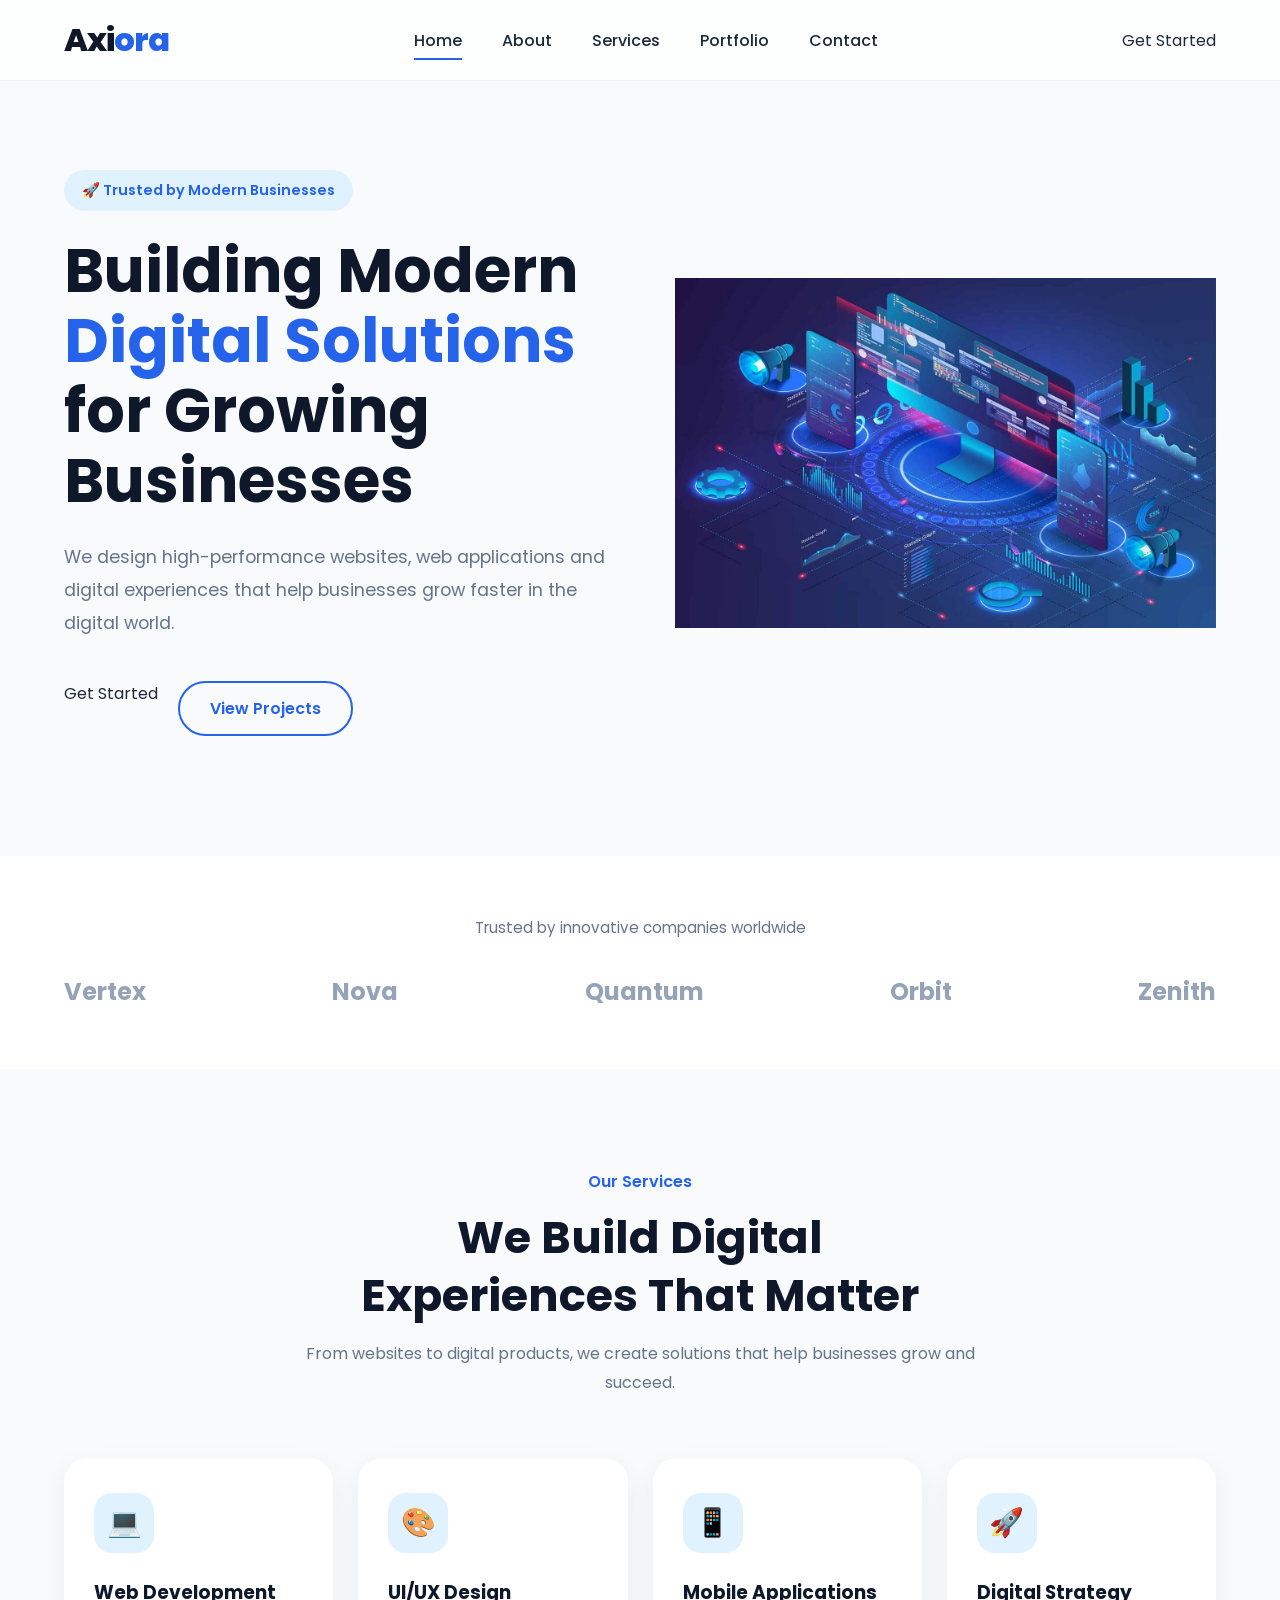
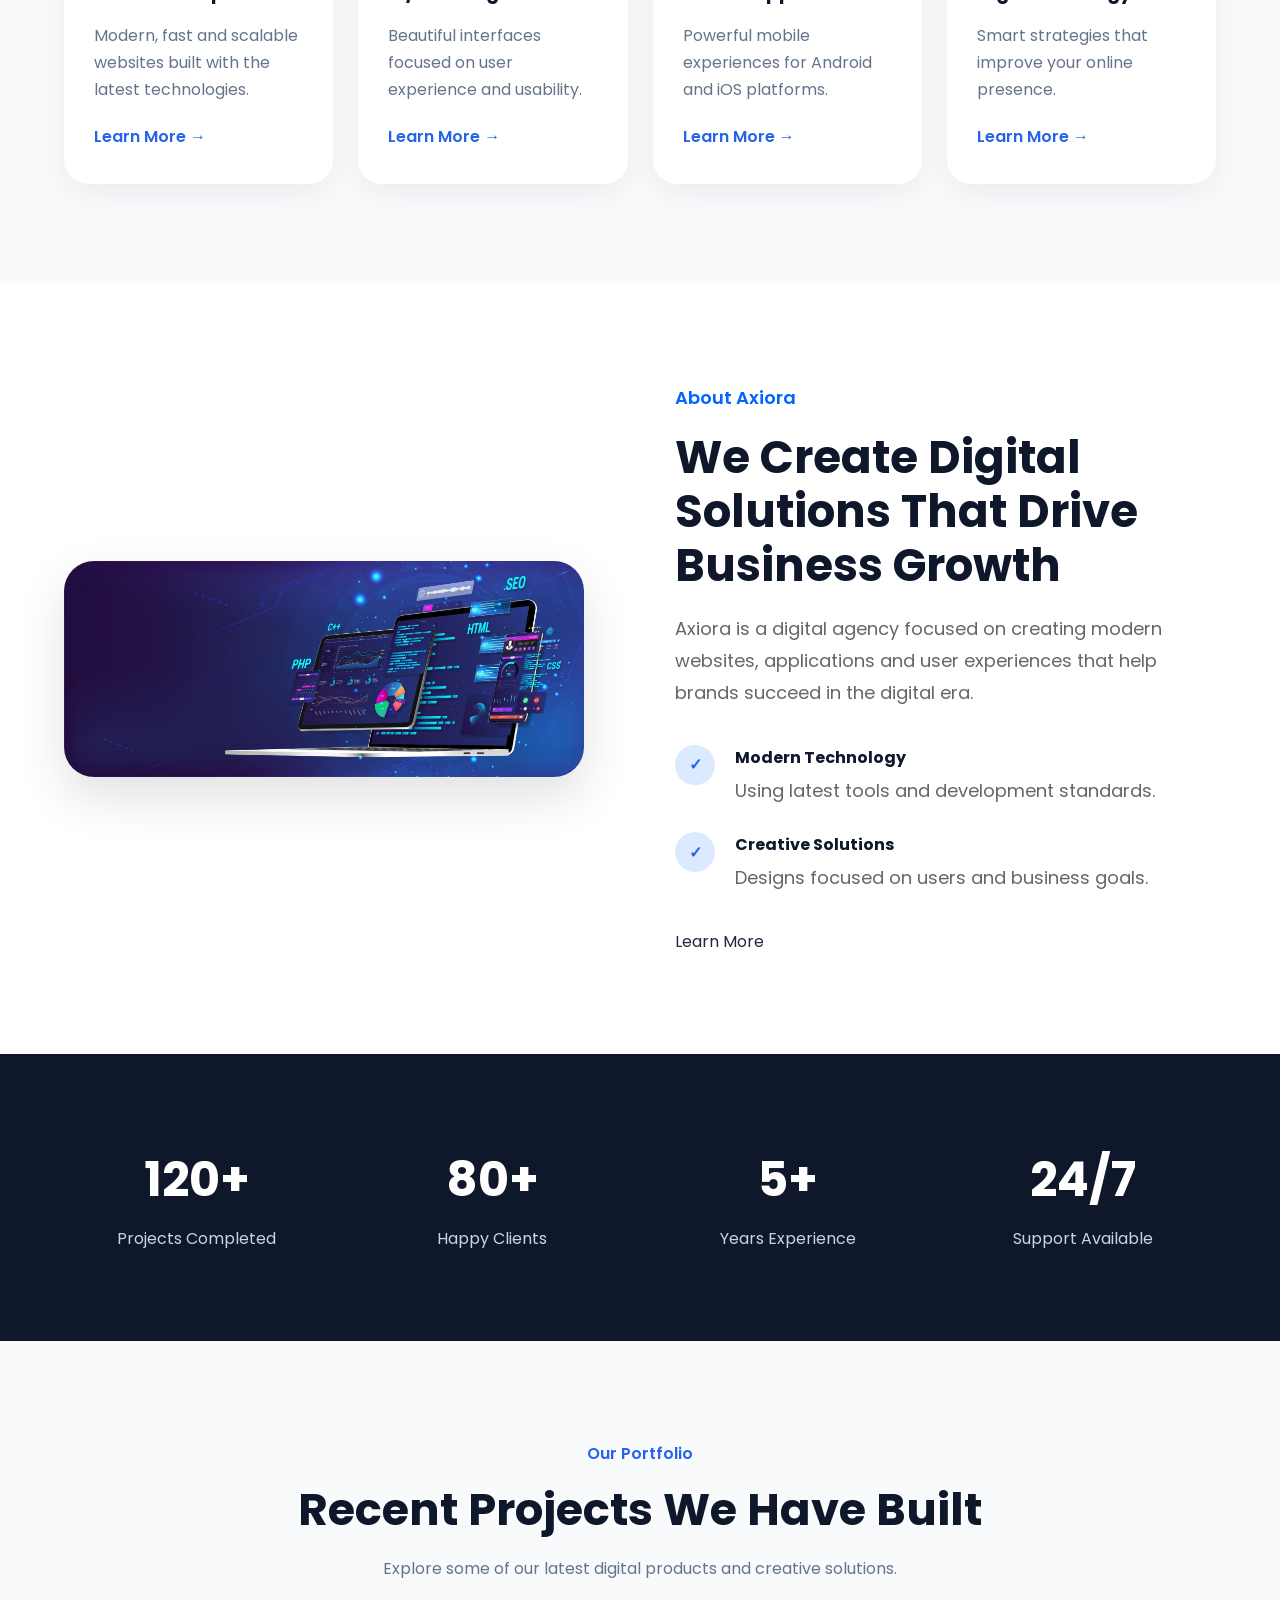
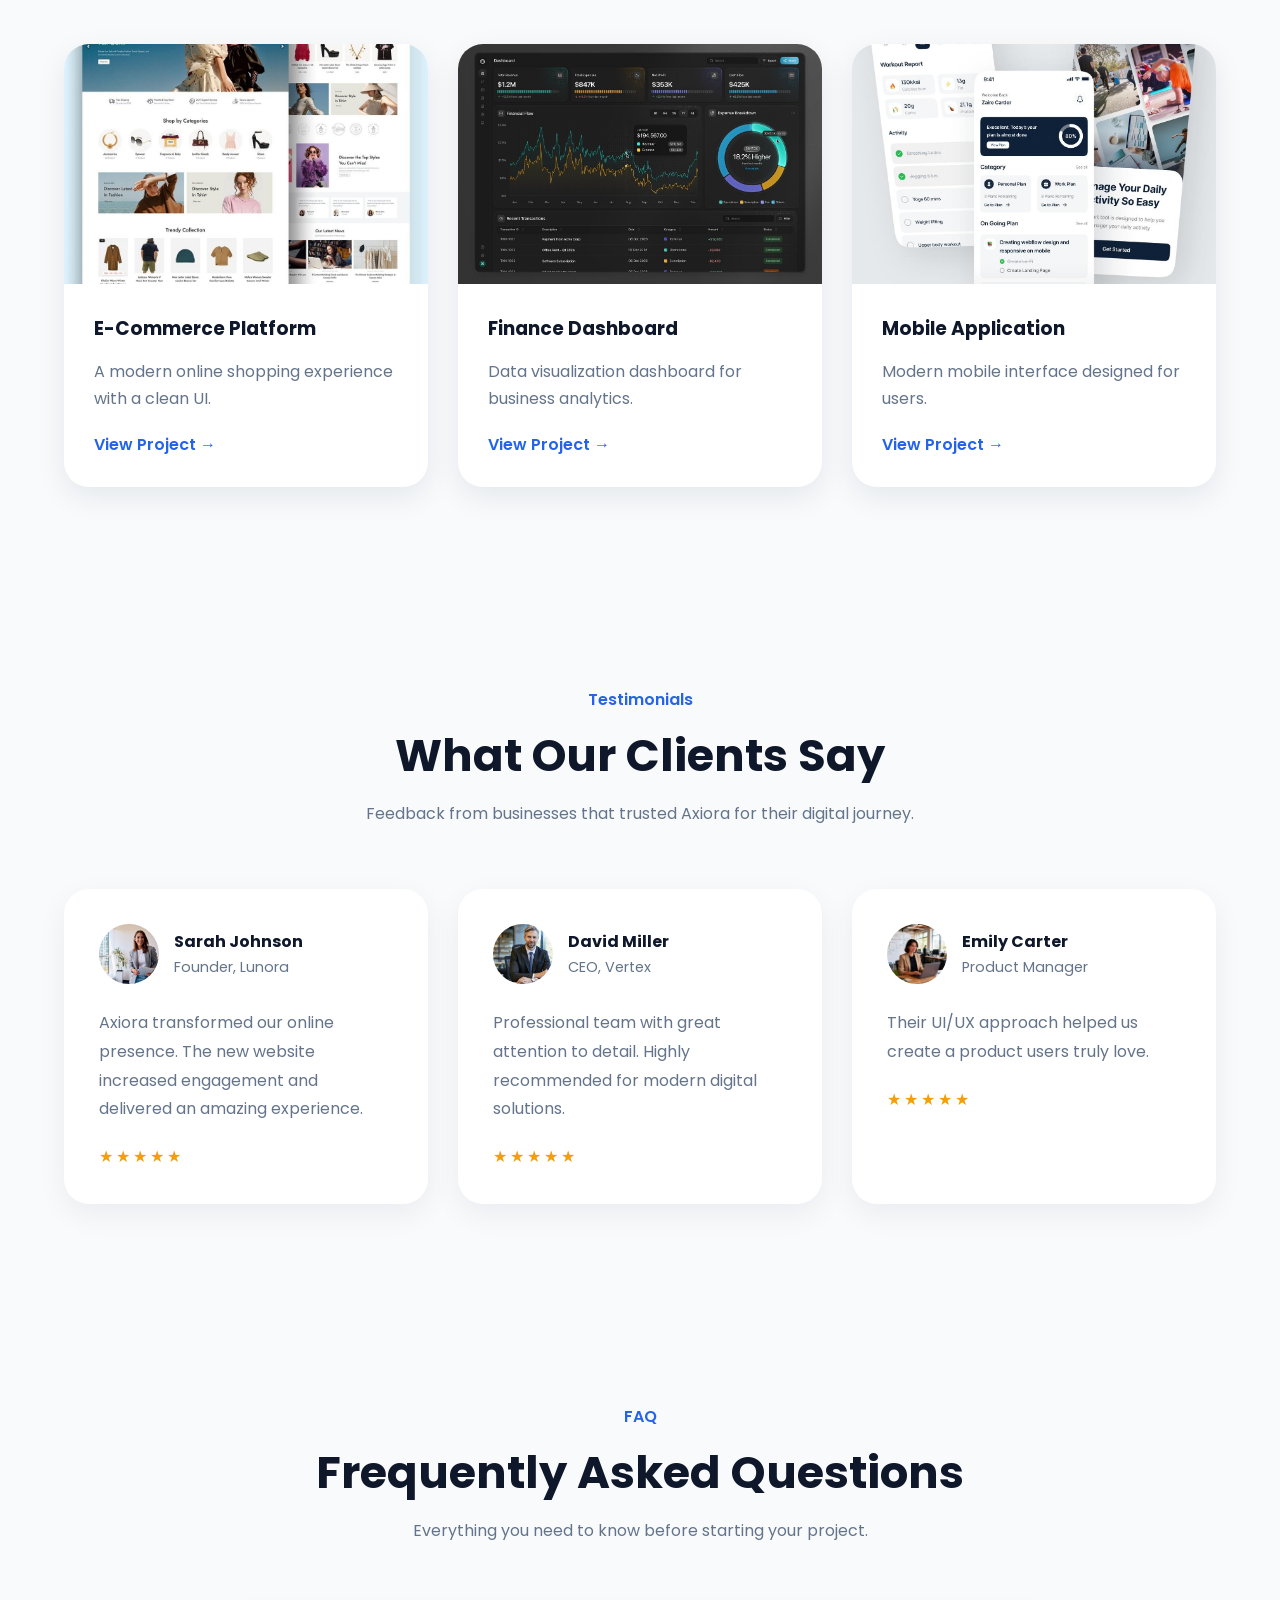
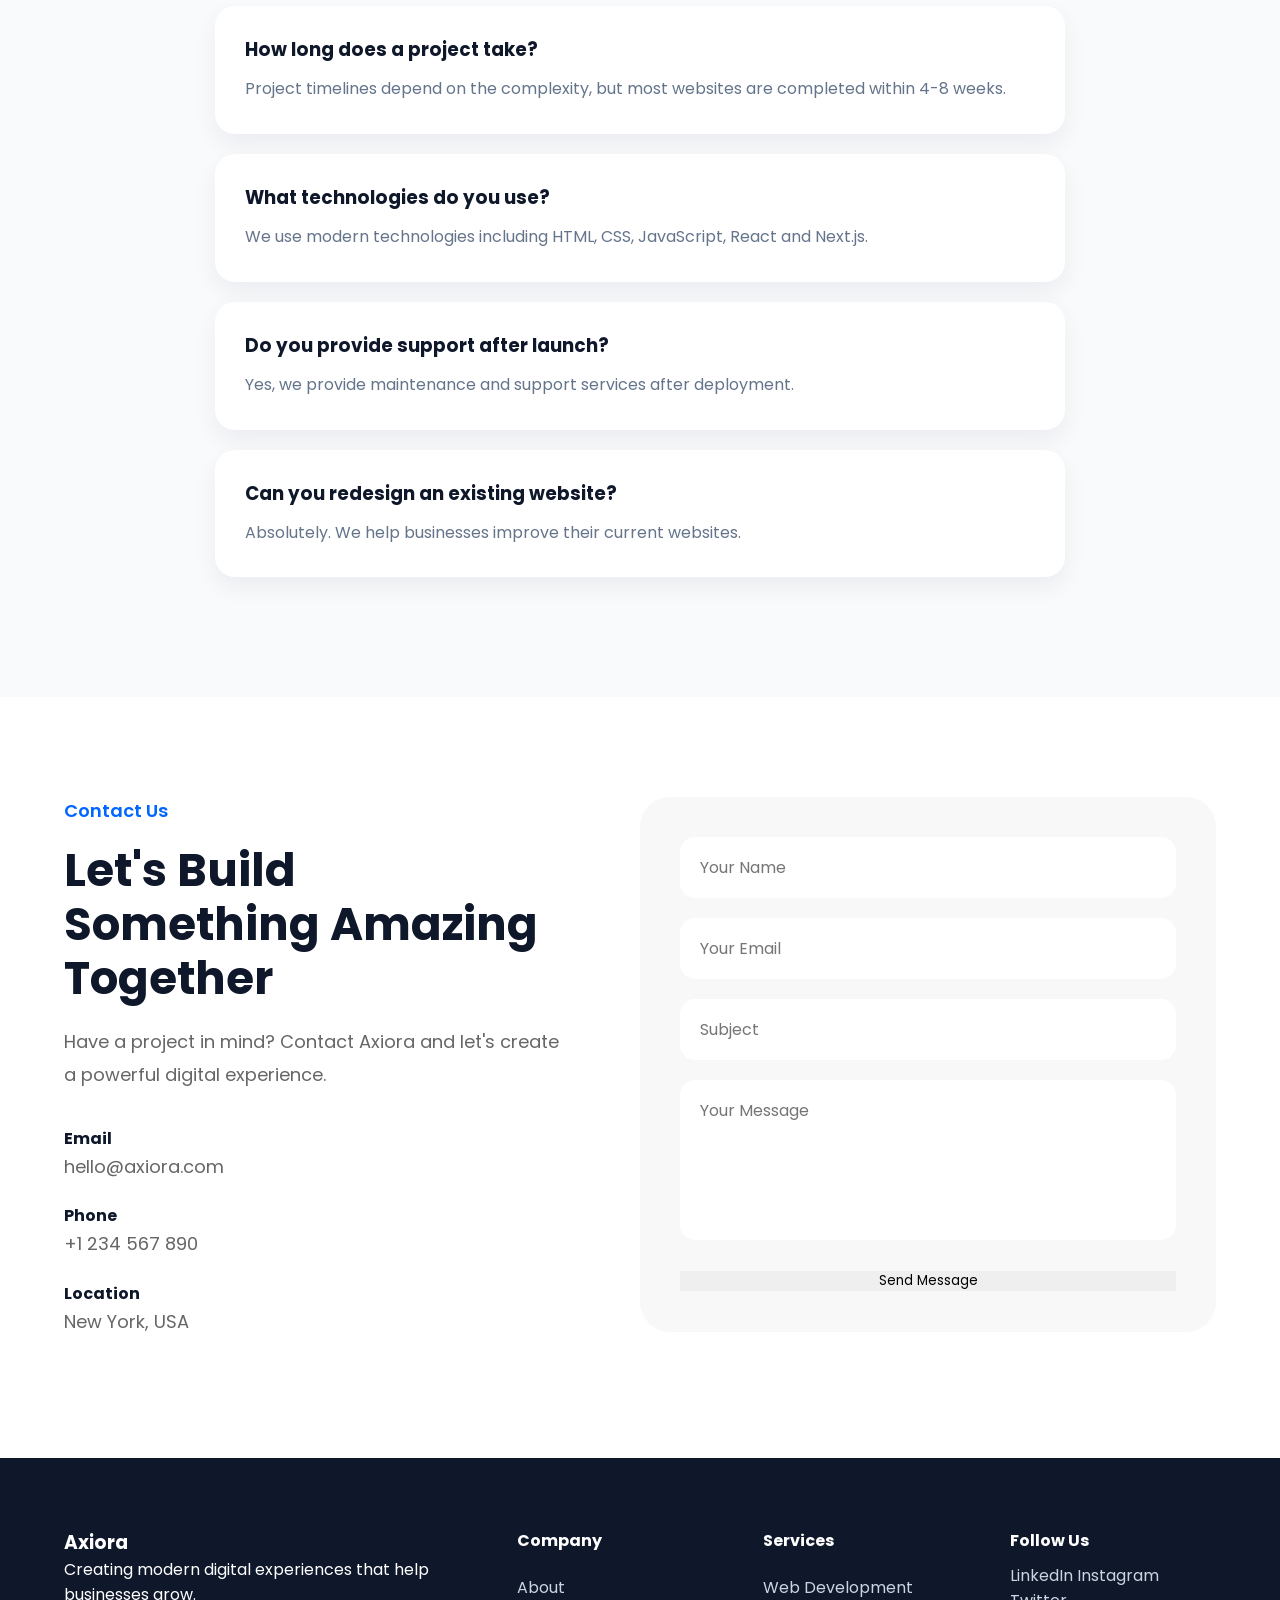
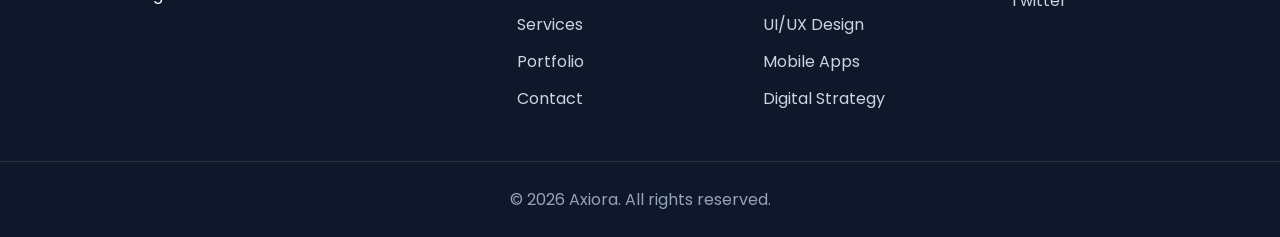
<file: index.html>
<!DOCTYPE html>
<html lang="en">

<head>
    <meta charset="UTF-8">
    <meta http-equiv="X-UA-Compatible" content="IE=edge">
    <meta name="viewport" content="width=device-width, initial-scale=1.0">
    <meta name="description" content="Axiora is a digital agency creating modern websites, applications and digital experiences.">
    <meta name="keywords" content="web design, web development, UI UX, digital agency, Axiora">


<link rel="icon" href="assets/images/favicon.png">



    <title>Axiora | Digital Agency</title>

    <link rel="stylesheet" href="assets/css/style.css">
    <link rel="stylesheet" href="assets/css/responsive.css">
<link rel="icon" href="assets/images/favicon.png">

<meta property="og:title" content="Axiora Digital Agency">
<meta property="og:description" content="Modern websites and digital solutions">
<meta property="og:image" content="assets/images/preview.jpg">
<meta property="og:type" content="website">

</head>

<body>
    <div class="loader">

   

</div>
 <header class="header">
    <div class="container">

       <a class="logo">
       Axi<span>ora</span>
       </a>

        <nav class="navbar">

            <ul class="nav-links">
                <li><a href="index.html" class="active">Home</a></li>
                <li><a href="pages/about.html">About</a></li>
                <li><a href="pages/services.html">Services</a></li>
                <li><a href="pages/portfolio.html">Portfolio</a></li>
                <li><a href="pages/contact.html">Contact</a></li>
            </ul>

        </nav>

<button class="menu-toggle">

    <span></span>
    <span></span>
    <span></span>

</button>

        <a href="pages/contact.html" class="btn-primary">
            Get Started
        </a>

    </div>
</header>
<main>

    <section class="hero reveal" id="hero">

        <div class="container hero-container">

            <div class="hero-content">

                <span class="hero-badge">
                    🚀 Trusted by Modern Businesses
                </span>

                <h1>
                    Building Modern
                    <span>Digital Solutions</span>
                    for Growing Businesses
                </h1>

                <p>
                    We design high-performance websites, web applications
                    and digital experiences that help businesses grow
                    faster in the digital world.
                </p>

                <div class="hero-buttons">

                    <a href="pages/contact.html" class="btn-primary">
                        Get Started
                    </a>

                    <a href="pages/portfolio.html" class="btn-secondary">
                        View Projects
                    </a>

                </div>

            </div>

            <div class="hero-image">

                <img src="assets/images/hero.png.jpg" alt="Hero Image">

            </div>

        </div>

    </section>

    

    <section class="trusted reveal">

    <div class="container">

        <p class="trusted-title">
            Trusted by innovative companies worldwide
        </p>


        <div class="company-logos">

            <span>Vertex</span>
            <span>Nova</span>
            <span>Quantum</span>
            <span>Orbit</span>
            <span>Zenith</span>

        </div>

    </div>

</section>

<section class="services reveal" id="services">

    <div class="container">

        <div class="section-header">

            <span>Our Services</span>

            <h2>
                We Build Digital
                <br>
                Experiences That Matter
            </h2>

            <p>
                From websites to digital products,
                we create solutions that help businesses
                grow and succeed.
            </p>

        </div>


        <div class="services-grid">


            <div class="service-card">

                <div class="service-icon">
                    💻
                </div>

                <h3>
                    Web Development
                </h3>

                <p>
                    Modern, fast and scalable websites
                    built with the latest technologies.
                </p>

                <a href="#">
                    Learn More →
                </a>

            </div>



            <div class="service-card">

                <div class="service-icon">
                    🎨
                </div>

                <h3>
                    UI/UX Design
                </h3>

                <p>
                    Beautiful interfaces focused on
                    user experience and usability.
                </p>

                <a href="#">
                    Learn More →
                </a>

            </div>




            <div class="service-card">

                <div class="service-icon">
                    📱
                </div>

                <h3>
                    Mobile Applications
                </h3>

                <p>
                    Powerful mobile experiences
                    for Android and iOS platforms.
                </p>

                <a href="#">
                    Learn More →
                </a>

            </div>



            <div class="service-card">

                <div class="service-icon">
                    🚀
                </div>

                <h3>
                    Digital Strategy
                </h3>

                <p>
                    Smart strategies that improve
                    your online presence.
                </p>

                <a href="#">
                    Learn More →
                </a>

            </div>


        </div>


    </div>

</section>

<section class="about reveal" id="about">

    <div class="container about-container">


        <div class="about-image">

            <img src="assets/images/about.png.jpg" alt="About Axiora">

        </div>



        <div class="about-content">

            <span>
                About Axiora
            </span>


            <h2>
                We Create Digital
                Solutions That Drive
                Business Growth
            </h2>


            <p>
                Axiora is a digital agency focused on
                creating modern websites, applications
                and user experiences that help brands
                succeed in the digital era.
            </p>


            <div class="about-features">


                <div class="feature">

                    <div class="feature-icon">
                        ✓
                    </div>

                    <div>
                        <h4>
                            Modern Technology
                        </h4>

                        <p>
                            Using latest tools and
                            development standards.
                        </p>
                    </div>

                </div>



                <div class="feature">

                    <div class="feature-icon">
                        ✓
                    </div>

                    <div>
                        <h4>
                            Creative Solutions
                        </h4>

                        <p>
                            Designs focused on users
                            and business goals.
                        </p>
                    </div>

                </div>


            </div>


            <a href="#" class="btn-primary">
                Learn More
            </a>


        </div>


    </div>

</section>

<section class="stats reveal">

    <div class="container stats-container">


        <div class="stat-box">

            <h3>
                120+
            </h3>

            <p>
                Projects Completed
            </p>

        </div>



        <div class="stat-box">

            <h3>
                80+
            </h3>

            <p>
                Happy Clients
            </p>

        </div>



        <div class="stat-box">

            <h3>
                5+
            </h3>

            <p>
                Years Experience
            </p>

        </div>



        <div class="stat-box">

            <h3>
                24/7
            </h3>

            <p>
                Support Available
            </p>

        </div>


    </div>

</section>

<section class="portfolio reveal" id="portfolio">

    <div class="container">


        <div class="section-header">

            <span>
                Our Portfolio
            </span>


            <h2>
                Recent Projects
                We Have Built
            </h2>


            <p>
                Explore some of our latest digital
                products and creative solutions.
            </p>


        </div>



        <div class="portfolio-grid">



            <div class="portfolio-card">


                <img src="assets/images/project1.jpg" 
                alt="E-Commerce Project">


                <div class="portfolio-content">

                    <h3>
                        E-Commerce Platform
                    </h3>


                    <p>
                        A modern online shopping
                        experience with a clean UI.
                    </p>


                    <a href="pages/projects/lunora.html">
                        View Project →
                    </a>

                </div>


            </div>





            <div class="portfolio-card">


                <img src="assets/images/project2.jpg" 
                alt="Dashboard Project">


                <div class="portfolio-content">

                    <h3>
                        Finance Dashboard
                    </h3>


                    <p>
                        Data visualization dashboard
                        for business analytics.
                    </p>


                    <a href="pages/projects/axion.html">
                        View Project →
                    </a>

                </div>


            </div>





            <div class="portfolio-card">


                <img src="assets/images/project3.jpg" 
                alt="Mobile App Project">


                <div class="portfolio-content">

                    <h3>
                        Mobile Application
                    </h3>


                    <p>
                        Modern mobile interface
                        designed for users.
                    </p>


                    <a href="pages/projects/nova.html">
                        View Project →
                    </a>

                </div>


            </div>



        </div>


    </div>

</section>

<section class="testimonials reveal" id="testimonials">

    <div class="container">


        <div class="section-header">

            <span>
                Testimonials
            </span>

            <h2>
                What Our Clients Say
            </h2>

            <p>
                Feedback from businesses that
                trusted Axiora for their digital journey.
            </p>

        </div>



        <div class="testimonial-grid">



            <div class="testimonial-card">


                <div class="client-info">

                    <img src="assets/images/client1.jpg" 
                    alt="Client">

                    <div>

                        <h4>
                            Sarah Johnson
                        </h4>

                        <span>
                            Founder, Lunora
                        </span>

                    </div>

                </div>


                <p>
                    Axiora transformed our online presence.
                    The new website increased engagement
                    and delivered an amazing experience.
                </p>


                <div class="stars">
                    ★★★★★
                </div>


            </div>





            <div class="testimonial-card">


                <div class="client-info">

                    <img src="assets/images/client2.jpg" 
                    alt="Client">

                    <div>

                        <h4>
                            David Miller
                        </h4>

                        <span>
                            CEO, Vertex
                        </span>

                    </div>

                </div>


                <p>
                    Professional team with great attention
                    to detail. Highly recommended for
                    modern digital solutions.
                </p>


                <div class="stars">
                    ★★★★★
                </div>


            </div>





            <div class="testimonial-card">


                <div class="client-info">

                    <img src="assets/images/client3.jpg" 
                    alt="Client">

                    <div>

                        <h4>
                            Emily Carter
                        </h4>

                        <span>
                            Product Manager
                        </span>

                    </div>

                </div>


                <p>
                    Their UI/UX approach helped us create
                    a product users truly love.
                </p>


                <div class="stars">
                    ★★★★★
                </div>


            </div>


        </div>


    </div>

</section>

<section class="faq reveal" id="faq">

    <div class="container">


        <div class="section-header">

            <span>
                FAQ
            </span>

            <h2>
                Frequently Asked Questions
            </h2>

            <p>
                Everything you need to know
                before starting your project.
            </p>

        </div>



        <div class="faq-container">


            <div class="faq-item">

                <h3>
                    How long does a project take?
                </h3>

                <p>
                    Project timelines depend on the
                    complexity, but most websites
                    are completed within 4-8 weeks.
                </p>

            </div>



            <div class="faq-item">

                <h3>
                    What technologies do you use?
                </h3>

                <p>
                    We use modern technologies including
                    HTML, CSS, JavaScript, React and Next.js.
                </p>

            </div>



            <div class="faq-item">

                <h3>
                    Do you provide support after launch?
                </h3>

                <p>
                    Yes, we provide maintenance and
                    support services after deployment.
                </p>

            </div>



            <div class="faq-item">

                <h3>
                    Can you redesign an existing website?
                </h3>

                <p>
                    Absolutely. We help businesses
                    improve their current websites.
                </p>

            </div>


        </div>


    </div>

</section>

<section class="contact reveal" id="contact">

    <div class="container contact-container">


        <div class="contact-info">

            <span>
                Contact Us
            </span>


            <h2>
                Let's Build Something
                Amazing Together
            </h2>


            <p>
                Have a project in mind?
                Contact Axiora and let's create
                a powerful digital experience.
            </p>


            <div class="contact-details">


                <div>
                    <strong>Email</strong>
                    <p>
                        hello@axiora.com
                    </p>
                </div>


                <div>
                    <strong>Phone</strong>
                    <p>
                        +1 234 567 890
                    </p>
                </div>


                <div>
                    <strong>Location</strong>
                    <p>
                        New York, USA
                    </p>
                </div>


            </div>


        </div>



        <form class="contact-form">


            <input 
            type="text" 
            placeholder="Your Name">


            <input 
            type="email" 
            placeholder="Your Email">


            <input 
            type="text" 
            placeholder="Subject">


            <textarea 
            placeholder="Your Message"></textarea>


            <button class="btn-primary">
                Send Message
            </button>


        </form>



    </div>


</section>

</main>

<footer class="footer">

    <div class="container footer-container">


        <div class="footer-brand">

            <h3>
                Axiora
            </h3>

            <p>
                Creating modern digital experiences
                that help businesses grow.
            </p>

        </div>



        <div class="footer-links">

            <h4>
                Company
            </h4>

            <a href="pages/about.html">
                About
            </a>

            <a href="pages/services.html">
                Services
            </a>

            <a href="">
                Portfolio
            </a>

            <a href="pages/contact.html">
                Contact
            </a>

        </div>




        <div class="footer-links">

            <h4>
                Services
            </h4>

            <a href="#">
                Web Development
            </a>

            <a href="#">
                UI/UX Design
            </a>

            <a href="#">
                Mobile Apps
            </a>

            <a href="#">
                Digital Strategy
            </a>

        </div>




        <div class="footer-social">

            <h4>
                Follow Us
            </h4>


            <div class="social-icons">

                <a href="#">
                    LinkedIn
                </a>

                <a href="#">
                    Instagram
                </a>

                <a href="#">
                    Twitter
                </a>


            </div>


        </div>


    </div>



    <div class="footer-bottom">

        <p>
            © 2026 Axiora. All rights reserved.
        </p>

    </div>

</footer>

<script src="assets/js/main.js"></script>

</body>
</html>
</file>
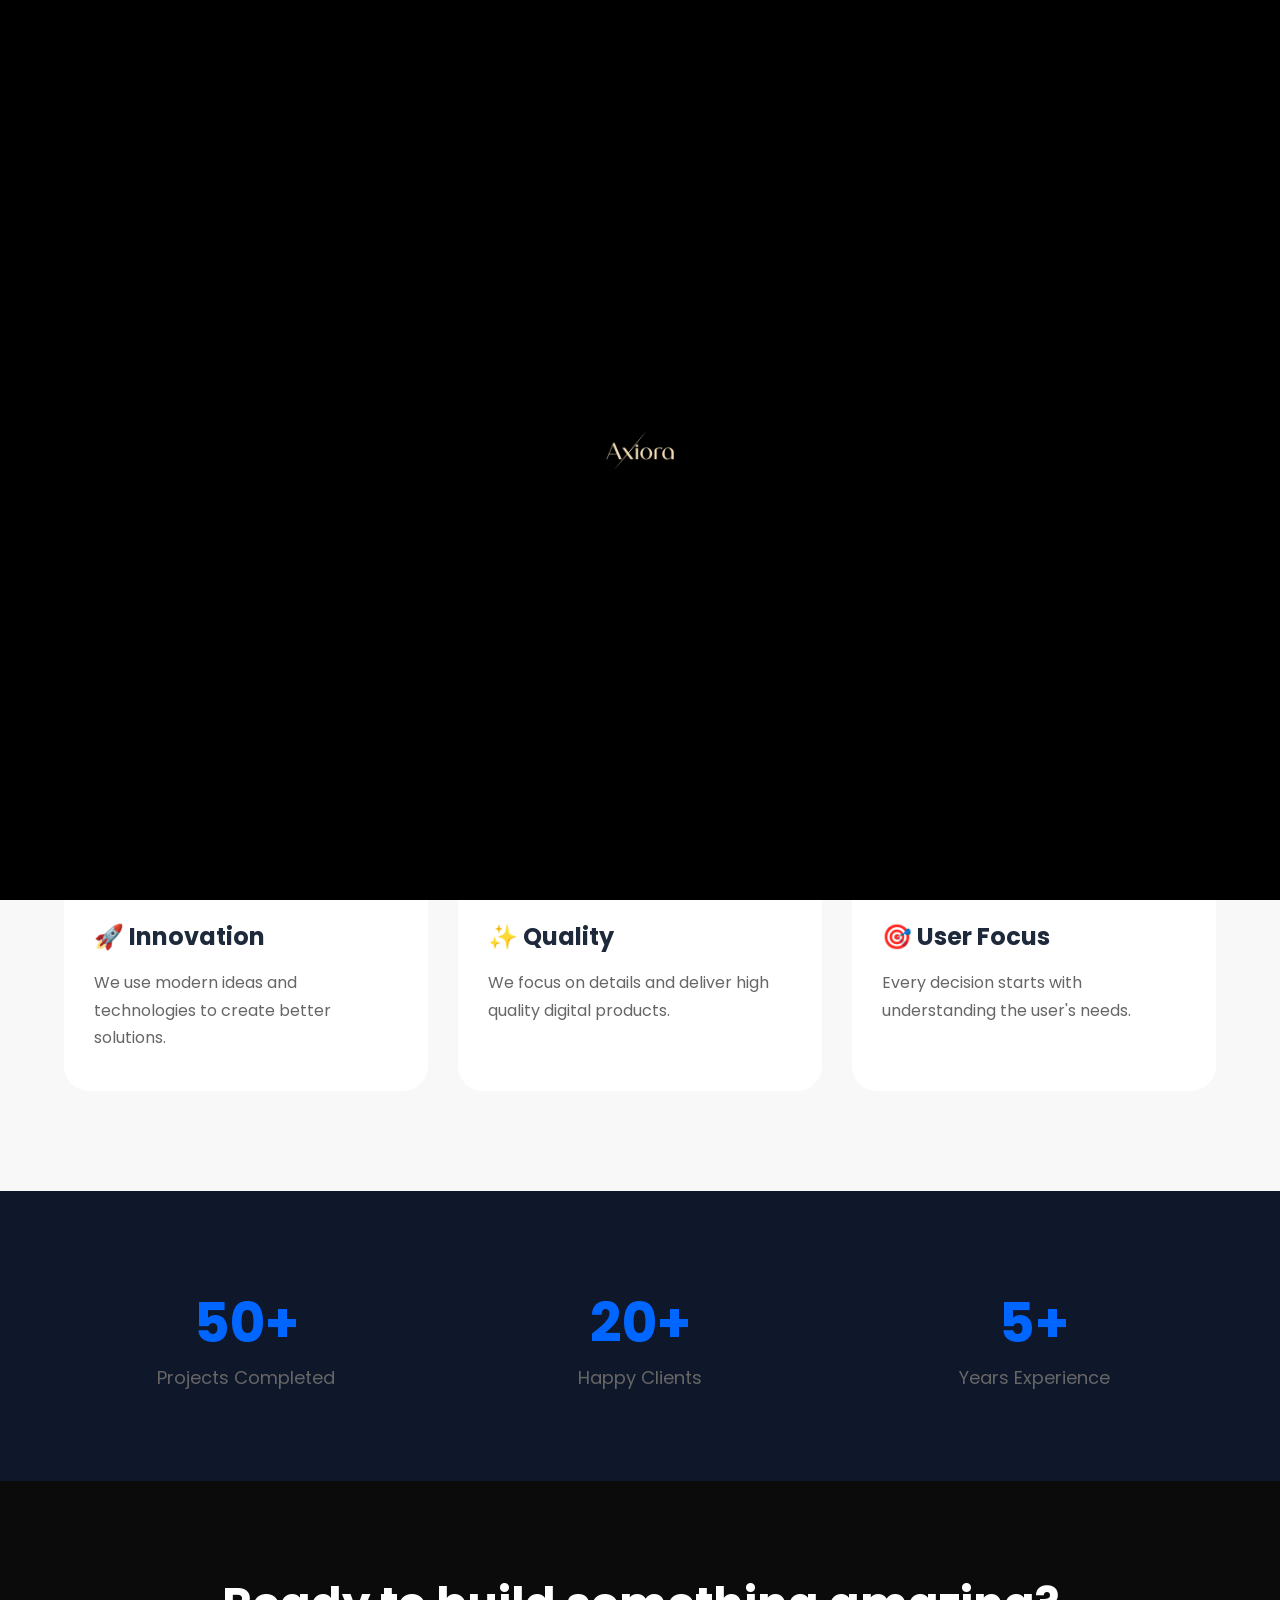
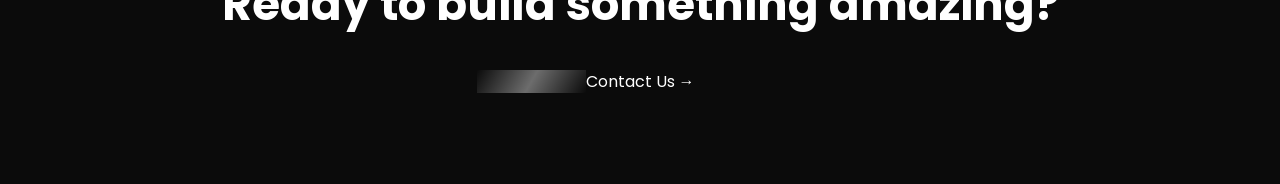
<file: pages/about.html>
<!DOCTYPE html>

<html lang="en">

<head>

<meta charset="UTF-8">

<meta name="viewport" content="width=device-width, initial-scale=1.0">
<meta name="description" content="Axiora is a digital agency creating modern websites, applications and digital experiences.">
<meta name="keywords" content="web design, web development, UI UX, digital agency, Axiora">


<link rel="icon" href="../assets/images/favicon.png">



<title>
Axiora | About
</title>


<link rel="stylesheet" href="../assets/css/style.css">

<link rel="stylesheet" href="../assets/css/responsive.css">


</head>
<body>
      <div class="loader">

    <img src="../assets/images/favicon.png" alt="Axiora">

</div>
 <header class="header">
    <div class="container">

       <a class="logo">
       Axi<span>ora</span>
       </a>

        <nav class="navbar">

            <ul class="nav-links">

                <li><a href="../index.html">Home</a></li>

                <li><a href="about.html" class="active">About</a></li>

                <li><a href="services.html">Services</a></li>

                <li><a href="portfolio.html">Portfolio</a></li>

                <li><a href="contact.html">Contact</a></li>

            </ul>

        </nav>

<button class="menu-toggle">

    <span></span>
    <span></span>
    <span></span>

</button>

        <a href="contact.html" class="btn-primary">
            Get Started
        </a>

    </div>
</header>
<section class="page-hero">

    <div class="container">
        <h1>
            About Axiora
        </h1>
        <p>
            We create digital solutions that help businesses grow.
        </p>
    </div>

</section>
<section class="about-page">

    <div class="container about-container">


        <div class="about-content">

            <span>
                Who We Are
            </span>


            <h2>
                Building Digital Experiences
                That Make An Impact
            </h2>


            <p>
                Axiora is a digital agency focused on
                creating modern websites, applications
                and user experiences that help brands
                succeed in the digital era.
            </p>


        </div>



        <div class="about-image">

            <img src="../assets/images/about.png.jpg" alt="About Axiora">

        </div>


    </div>

</section>
<section class="values">

    <div class="container">


        <div class="section-header">

            <span>
                Our Values
            </span>


            <h2>
                What Drives Us
            </h2>

        </div>



        <div class="values-grid">


            <div class="value-card">

                <h3>
                    🚀 Innovation
                </h3>

                <p>
                    We use modern ideas and technologies
                    to create better solutions.
                </p>

            </div>



            <div class="value-card">

                <h3>
                    ✨ Quality
                </h3>

                <p>
                    We focus on details and deliver
                    high quality digital products.
                </p>

            </div>



            <div class="value-card">

                <h3>
                    🎯 User Focus
                </h3>

                <p>
                    Every decision starts with understanding
                    the user's needs.
                </p>

            </div>


        </div>


    </div>

</section>
<section class="stats">

    <div class="container">


        <div class="stats-grid">


            <div class="stat-item">

                <h2>
                    50+
                </h2>

                <p>
                    Projects Completed
                </p>

            </div>



            <div class="stat-item">

                <h2>
                    20+
                </h2>

                <p>
                    Happy Clients
                </p>

            </div>



            <div class="stat-item">

                <h2>
                    5+
                </h2>

                <p>
                    Years Experience
                </p>

            </div>


        </div>


    </div>

</section>
<section class="about-cta">

    <div class="container">


        <h2>
            Ready to build something amazing?
        </h2>


        <a href="contact.html" class="btn-primary">
            Contact Us →
        </a>


    </div>

</section>






<script src="../assets/js/main.js"></script>
</body>
</file>
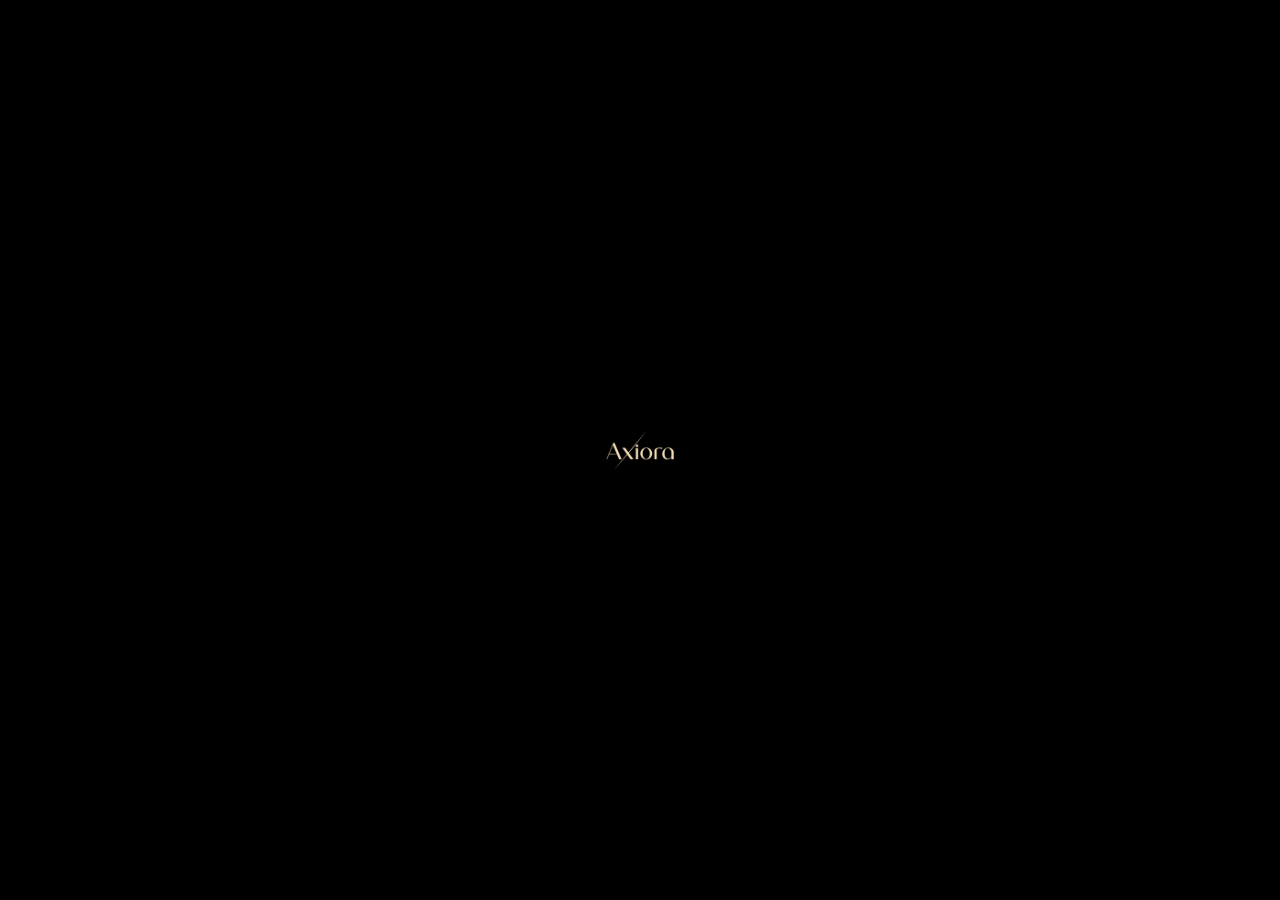
<file: pages/contact.html>
<!DOCTYPE html>

<html lang="en">

<head>

<meta charset="UTF-8">

<meta name="viewport" content="width=device-width, initial-scale=1.0">
<meta name="description" content="Axiora is a digital agency creating modern websites, applications and digital experiences.">
<meta name="keywords" content="web design, web development, UI UX, digital agency, Axiora">

<link rel="icon" href="../assets/images/favicon.png">


<title>
Axiora | About
</title>


<link rel="stylesheet" href="../assets/css/style.css">
<link rel="stylesheet" href="../assets/css/responsive.css">

</head>
<body>
      <div class="loader">

    <img src="../assets/images/favicon.png" alt="Axiora">

</div>
 <header class="header">
    <div class="container">

       <a class="logo">
       Axi<span>ora</span>
       </a>

        <nav class="navbar">

            <ul class="nav-links">

                <li><a href="../index.html" >Home</a></li>

                <li><a href="about.html">About</a></li>

                <li><a href="services.html">Services</a></li>

                <li><a href="portfolio.html">Portfolio</a></li>

                <li><a href="contact.html" class="active">Contact</a></li>

            </ul>

        </nav>

<button class="menu-toggle">

    <span></span>
    <span></span>
    <span></span>

</button>

        <a href="#" class="btn-primary">
            Get Started
        </a>

    </div>
</header>
<body>

<section class="page-hero">

    <div class="container">

        <h1>
            Contact Us
        </h1>

        <p>
            Let's create something amazing together.
        </p>

    </div>

</section>

<section class="contact-section">

    <div class="container contact-container">

        <div class="contact-info">

            <span>
                Get In Touch
            </span>

            <h2>
                Have a project in mind?
                Let's talk.
            </h2>

            <p>
                We are ready to help you
                create modern digital experiences.
            </p>

            <div class="contact-item">

                <h4>
                    Email
                </h4>

                <p>
                    hello@axiora.com
                </p>

            </div>

            <div class="contact-item">

                <h4>
                    Phone
                </h4>

                <p>
                    +1 234 567 890
                </p>

            </div>


            <div class="contact-item">

                <h4>
                    Location
                </h4>

                <p>
                    Digital Studio
                </p>

            </div>

        </div>
                <div class="contact-form">


            <form>

                <input 
                type="text"
                placeholder="Your Name"
                >


                <input 
                type="email"
                placeholder="Your Email"
                >


                <input 
                type="text"
                placeholder="Subject"
                >


                <textarea 
                placeholder="Your Message">
                </textarea>

               <button class="btn-primary">
                    Send Message
                </button>

            </form>
        </div>
    </div>

</section>

<script src="../assets/js/main.js"></script>

</body>
</file>
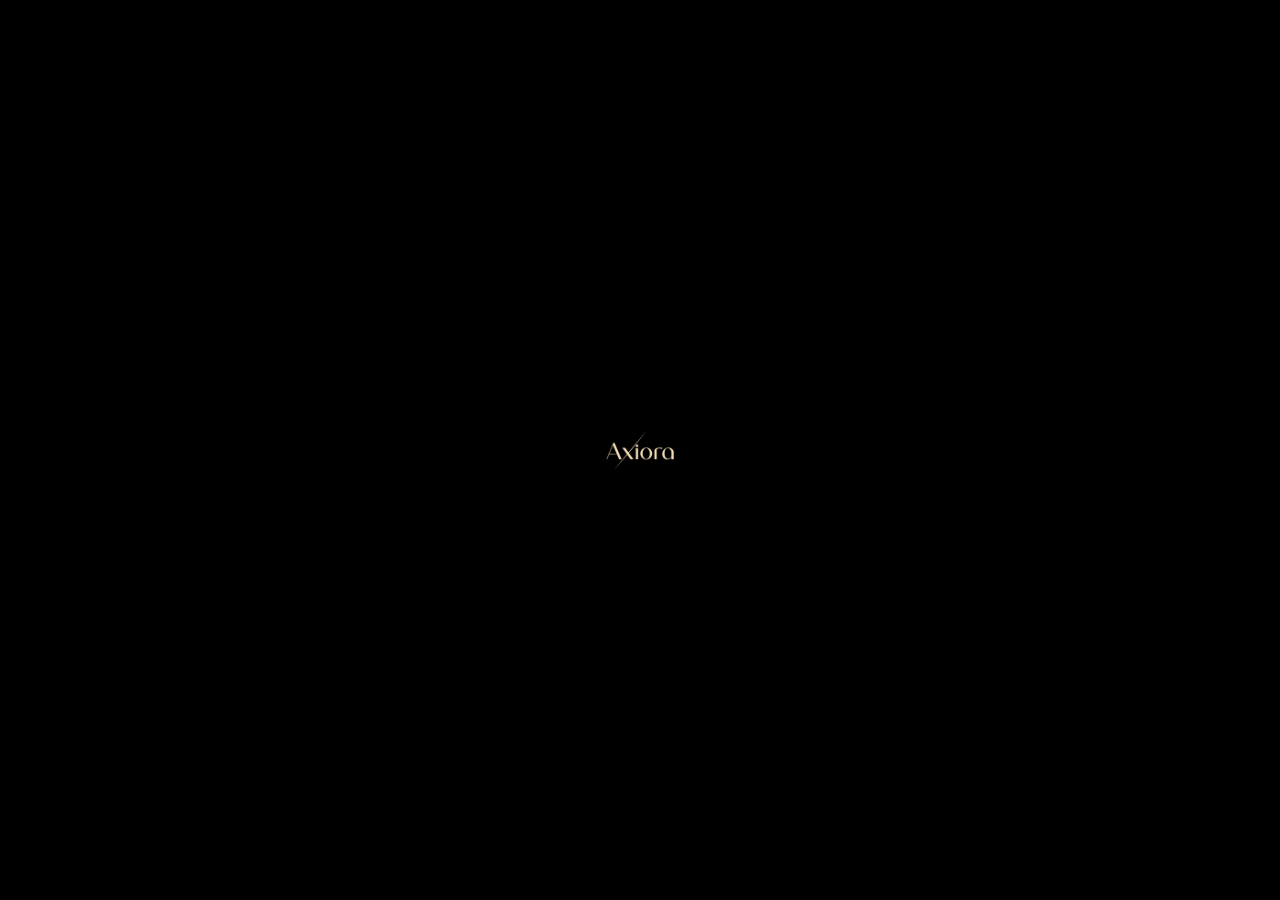
<file: pages/portfolio.html>
<!DOCTYPE html>

<html lang="en">

<head>

<meta charset="UTF-8">

<meta name="viewport" content="width=device-width, initial-scale=1.0">
<meta name="description" content="Axiora is a digital agency creating modern websites, applications and digital experiences.">
<meta name="keywords" content="web design, web development, UI UX, digital agency, Axiora">



<link rel="icon" href="../assets/images/favicon.png">



<title>
Axiora | Our Projects
</title>


<link rel="stylesheet" href="../assets/css/style.css">

<link rel="stylesheet" href="../assets/css/responsive.css">

</head>
<body>
 <div class="loader">

    <img src="../assets/images/favicon.png" alt="Axiora">

</div>
 <header class="header">
    <div class="container">

       <a class="logo">
       Axi<span>ora</span>
       </a>

        <nav class="navbar">

            <ul class="nav-links">
                <li><a href="../index.html" >Home</a></li>

                <li><a href="about.html">About</a></li>

                <li><a href="services.html">Services</a></li>

                <li><a href="portfolio.html" class="active">Portfolio</a></li>

                <li><a href="contact.html">Contact</a></li>

            </ul>

        </nav>

<button class="menu-toggle">

    <span></span>
    <span></span>
    <span></span>

</button>

        <a href="contact.html" class="btn-primary">
            Get Started
        </a>

    </div>
</header>
<section class="page-hero">


<div class="container">


<h1>
Our Projects
</h1>


<p>
Explore our latest digital experiences
and creative solutions.
</p>


</div>


</section>
<section class="portfolio">


<div class="container">


<div class="portfolio-grid">


<div class="portfolio-card">


<img src="../assets/images/project1.jpg">


<div class="portfolio-content">

<h3>
Lunora Store
</h3>


<p>
A modern e-commerce platform
with premium user experience.
</p>


<a href="projects/lunora.html">
View Project →
</a>


</div>


</div>





<div class="portfolio-card">


<img src="../assets/images/project2.jpg">


<div class="portfolio-content">

<h3>
Axion Dashboard
</h3>


<p>
A powerful analytics dashboard
for business management.
</p>


<a href="projects/axion.html">
View Project →
</a>


</div>


</div>





<div class="portfolio-card">


<img src="../assets/images/project3.jpg">


<div class="portfolio-content">

<h3>
Nova App
</h3>


<p>
A mobile experience designed
for modern users.
</p>


<a href="projects/nova.html">
View Project →
</a>


</div>


</div>


</div>

</div>

</section>

<script src="../assets/js/main.js"></script>

</body>
</file>
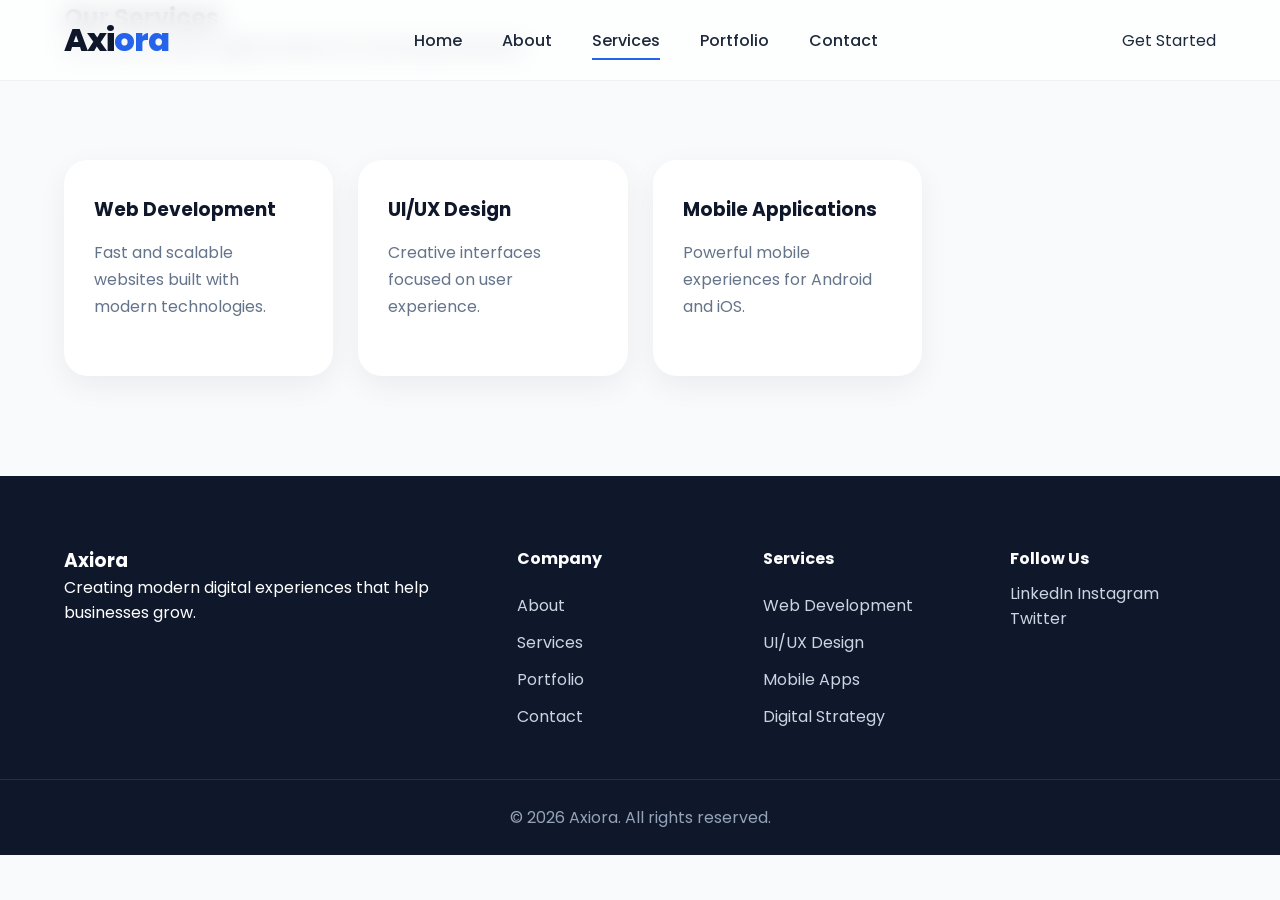
<file: pages/services.html>
<!DOCTYPE html>

<html lang="en">

<head>

<meta charset="UTF-8">

<meta name="viewport" content="width=device-width, initial-scale=1.0">
<meta name="description" content="Axiora is a digital agency creating modern websites, applications and digital experiences.">
<meta name="keywords" content="web design, web development, UI UX, digital agency, Axiora">




<link rel="icon" href="../assets/images/favicon.png">

<title>
Axiora | Services
</title>


<link rel="stylesheet" href="../assets/css/style.css">

<link rel="stylesheet" href="../assets/css/responsive.css">


</head>


<body>

 <header class="header">
    <div class="container">

       <a class="logo">
       Axi<span>ora</span>
       </a>

        <nav class="navbar">

            <ul class="nav-links">

                <li><a href="../index.html">Home</a></li>

                <li><a href="about.html">About</a></li>

                <li><a href="services.html" class="active">Services</a></li>

                <li><a href="portfolio.html">Portfolio</a></li>

                <li><a href="contact.html">Contact</a></li>

            </ul>

        </nav>

<button class="menu-toggle">

    <span></span>
    <span></span>
    <span></span>

</button>

        <a href="contact.html" class="btn-primary">
            Get Started
        </a>

    </div>
</header>
<section class="page-hero">


<div class="container">


<h1>
Our Services
</h1>


<p>
We create modern digital solutions
for growing businesses.
</p>


</div>


</section>
<section class="services">


<div class="container">


<div class="services-grid">


<div class="service-card">

<h3>
Web Development
</h3>

<p>
Fast and scalable websites built
with modern technologies.
</p>

</div>



<div class="service-card">

<h3>
UI/UX Design
</h3>

<p>
Creative interfaces focused on
user experience.
</p>

</div>



<div class="service-card">

<h3>
Mobile Applications
</h3>

<p>
Powerful mobile experiences
for Android and iOS.
</p>

</div>



</div>


</div>


</section>

<footer class="footer">

    <div class="container footer-container">


        <div class="footer-brand">

            <h3>
                Axiora
            </h3>

            <p>
                Creating modern digital experiences
                that help businesses grow.
            </p>

        </div>



        <div class="footer-links">

            <h4>
                Company
            </h4>

            <a href="about.html">
                About
            </a>

            <a href="services.html">
                Services
            </a>

            <a href="portfolio.html">
                Portfolio
            </a>

            <a href="contact.html">
                Contact
            </a>

        </div>




        <div class="footer-links">

            <h4>
                Services
            </h4>

            <a href="#">
                Web Development
            </a>

            <a href="#">
                UI/UX Design
            </a>

            <a href="#">
                Mobile Apps
            </a>

            <a href="#">
                Digital Strategy
            </a>

        </div>




        <div class="footer-social">

            <h4>
                Follow Us
            </h4>


            <div class="social-icons">

                <a href="#">
                    LinkedIn
                </a>

                <a href="#">
                    Instagram
                </a>

                <a href="#">
                    Twitter
                </a>


            </div>


        </div>


    </div>



    <div class="footer-bottom">

        <p>
            © 2026 Axiora. All rights reserved.
        </p>

    </div>

</footer>
<script src="../assets/js/main.js"></script>

</body>
</file>
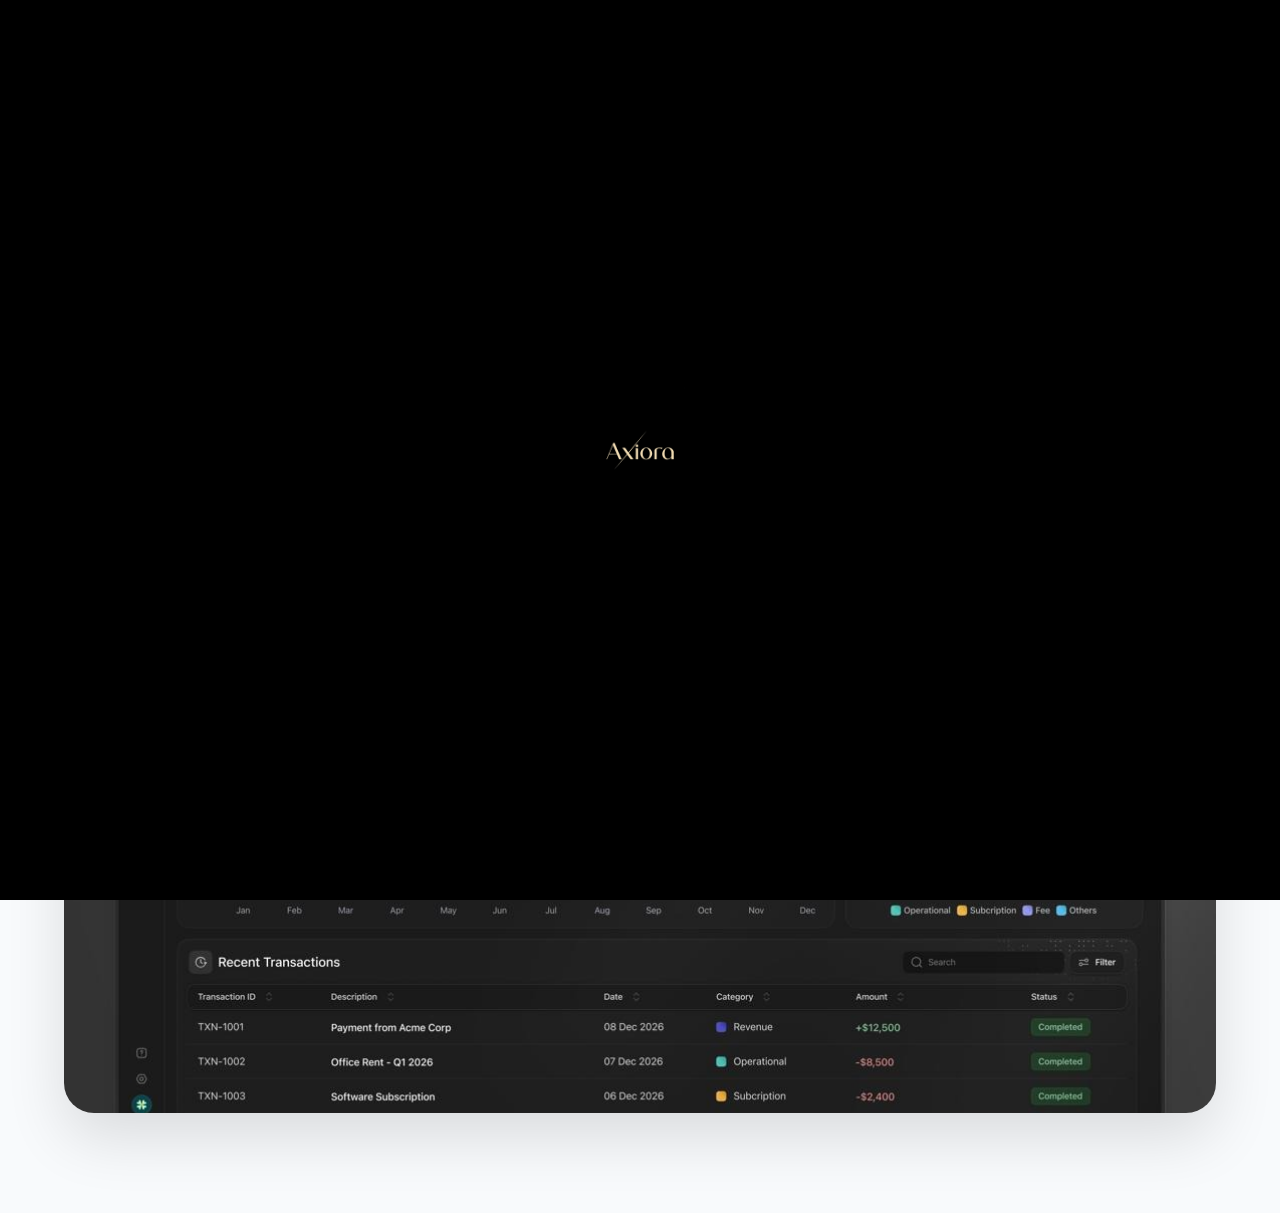
<file: pages/projects/axion.html>
<!DOCTYPE html>

<html lang="en">

<head>

<meta charset="UTF-8">

<meta name="viewport" content="width=device-width, initial-scale=1.0">
<meta name="description" content="Axiora is a digital agency creating modern websites, applications and digital experiences.">
<meta name="keywords" content="web design, web development, UI UX, digital agency, Axiora">

<link rel="icon" href="../../assets/images/favicon.png">

<title>
Lunora Store | Axiora
</title>


<link rel="stylesheet" href="../../assets/css/style.css">

<link rel="stylesheet" href="../../assets/css/responsive.css">


</head>
<body>

     <div class="loader">

    <img src="../../assets/images/favicon.png" alt="Axiora">

</div>
 <header class="header">
    <div class="container">

       <a class="logo">
       Axi<span>ora</span>
       </a>

        <nav class="navbar">

            <ul class="nav-links">

                <li><a href="../../index.html" class="active">Home</a></li>

                <li><a href="../about.html">About</a></li>

                <li><a href="../services.html">Services</a></li>

                <li><a href="../portfolio.html">Portfolio</a></li>

                <li><a href="../contact.html">Contact</a></li>

            </ul>

        </nav>

<button class="menu-toggle">

    <span></span>
    <span></span>
    <span></span>

</button>

        <a href="#" class="btn-primary">
            Get Started
        </a>

    </div>
</header>

<section class="project-hero">

    <div class="container">

        <h1>
            Lunora Store
        </h1>

        <p>
            A modern e-commerce experience
            designed for online shopping.
        </p>

    </div>

</section>
<section class="project-image">

    <div class="container">

        <img src="../../assets/images/project2.jpg" alt="Lunora Store">

    </div>

</section>





<script src="../../assets/js/main.js"></script>
</body>
</file>
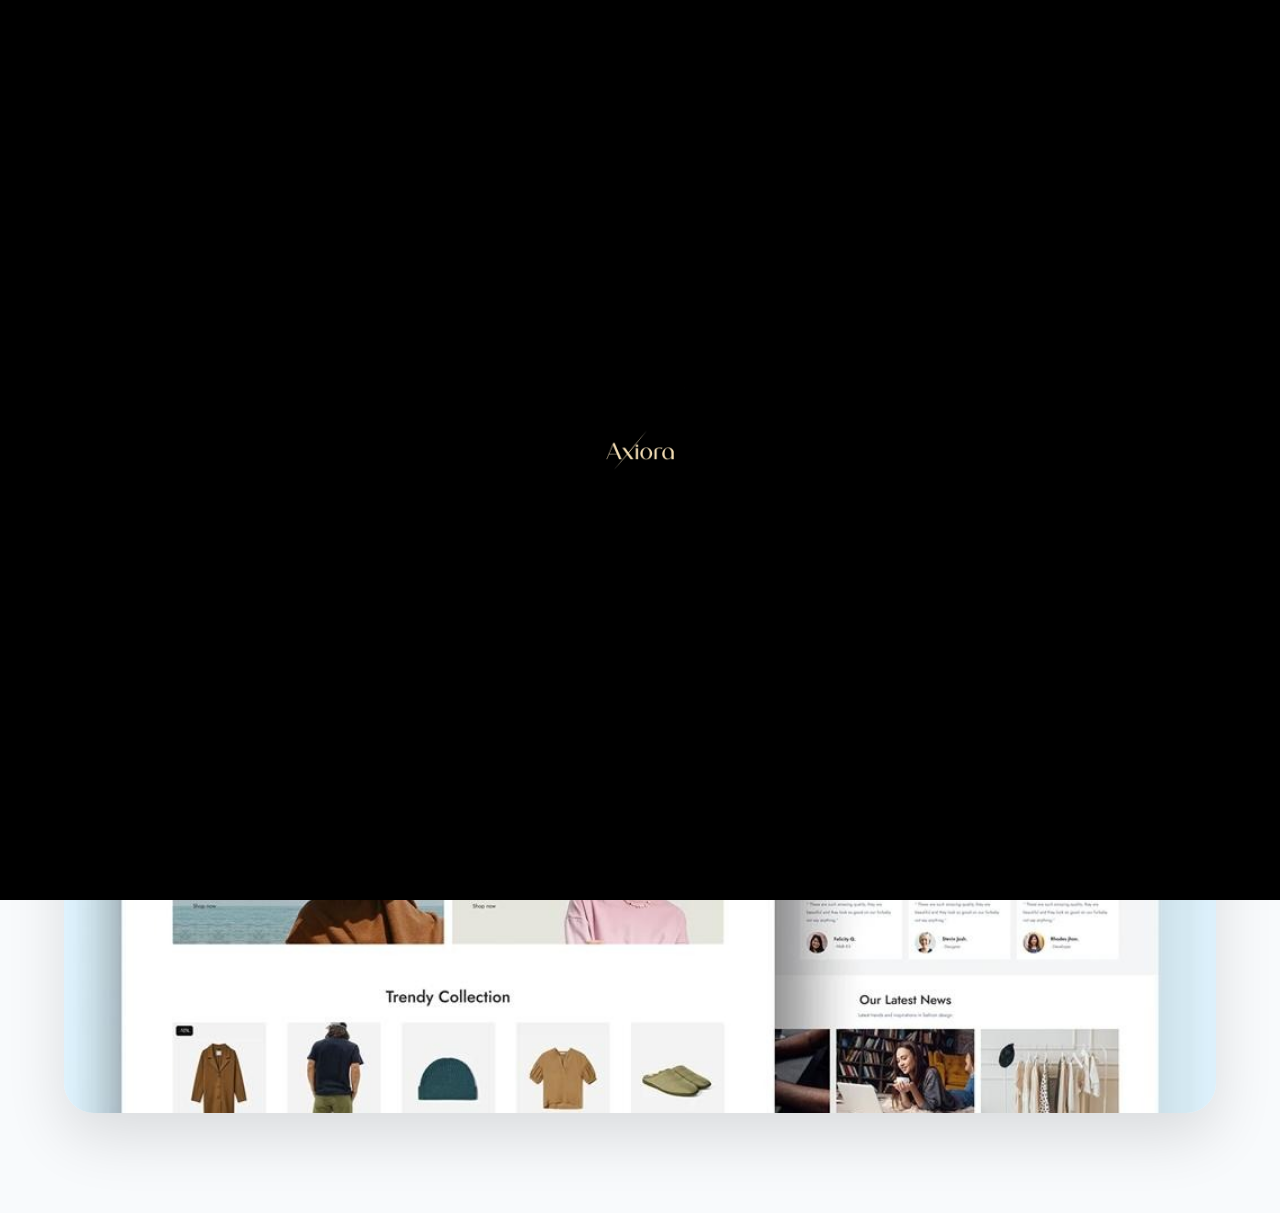
<file: pages/projects/lunora.html>
<!DOCTYPE html>

<html lang="en">

<head>

<meta charset="UTF-8">

<meta name="viewport" content="width=device-width, initial-scale=1.0">
<meta name="description" content="Axiora is a digital agency creating modern websites, applications and digital experiences.">
<meta name="keywords" content="web design, web development, UI UX, digital agency, Axiora">

<link rel="icon" href="../../assets/images/favicon.png">


<title>
Lunora Store | Axiora
</title>


<link rel="stylesheet" href="../../assets/css/style.css">

<link rel="stylesheet" href="../../assets/css/responsive.css">


</head>
<body>

     <div class="loader">

    <img src="../../assets/images/favicon.png" alt="Axiora">

</div>
 <header class="header">
    <div class="container">

       <a class="logo">
       Axi<span>ora</span>
       </a>

        <nav class="navbar">

            <ul class="nav-links">

                <li><a href="../../index.html" class="active">Home</a></li>

                <li><a href="../about.html">About</a></li>

                <li><a href="../services.html">Services</a></li>

                <li><a href="../portfolio.html">Portfolio</a></li>

                <li><a href="../contact.html">Contact</a></li>

            </ul>

        </nav>

<button class="menu-toggle">

    <span></span>
    <span></span>
    <span></span>

</button>

        <a href="#" class="btn-primary">
            Get Started
        </a>

    </div>
</header>

<section class="project-hero">

    <div class="container">

        <h1>
            Lunora Store
        </h1>

        <p>
            A modern e-commerce experience
            designed for online shopping.
        </p>

    </div>

</section>
<section class="project-image">

    <div class="container">

        <img src="../../assets/images/project1.jpg" alt="Lunora Store">

    </div>

</section>





<script src="../../assets/js/main.js"></script>
</body>
</file>
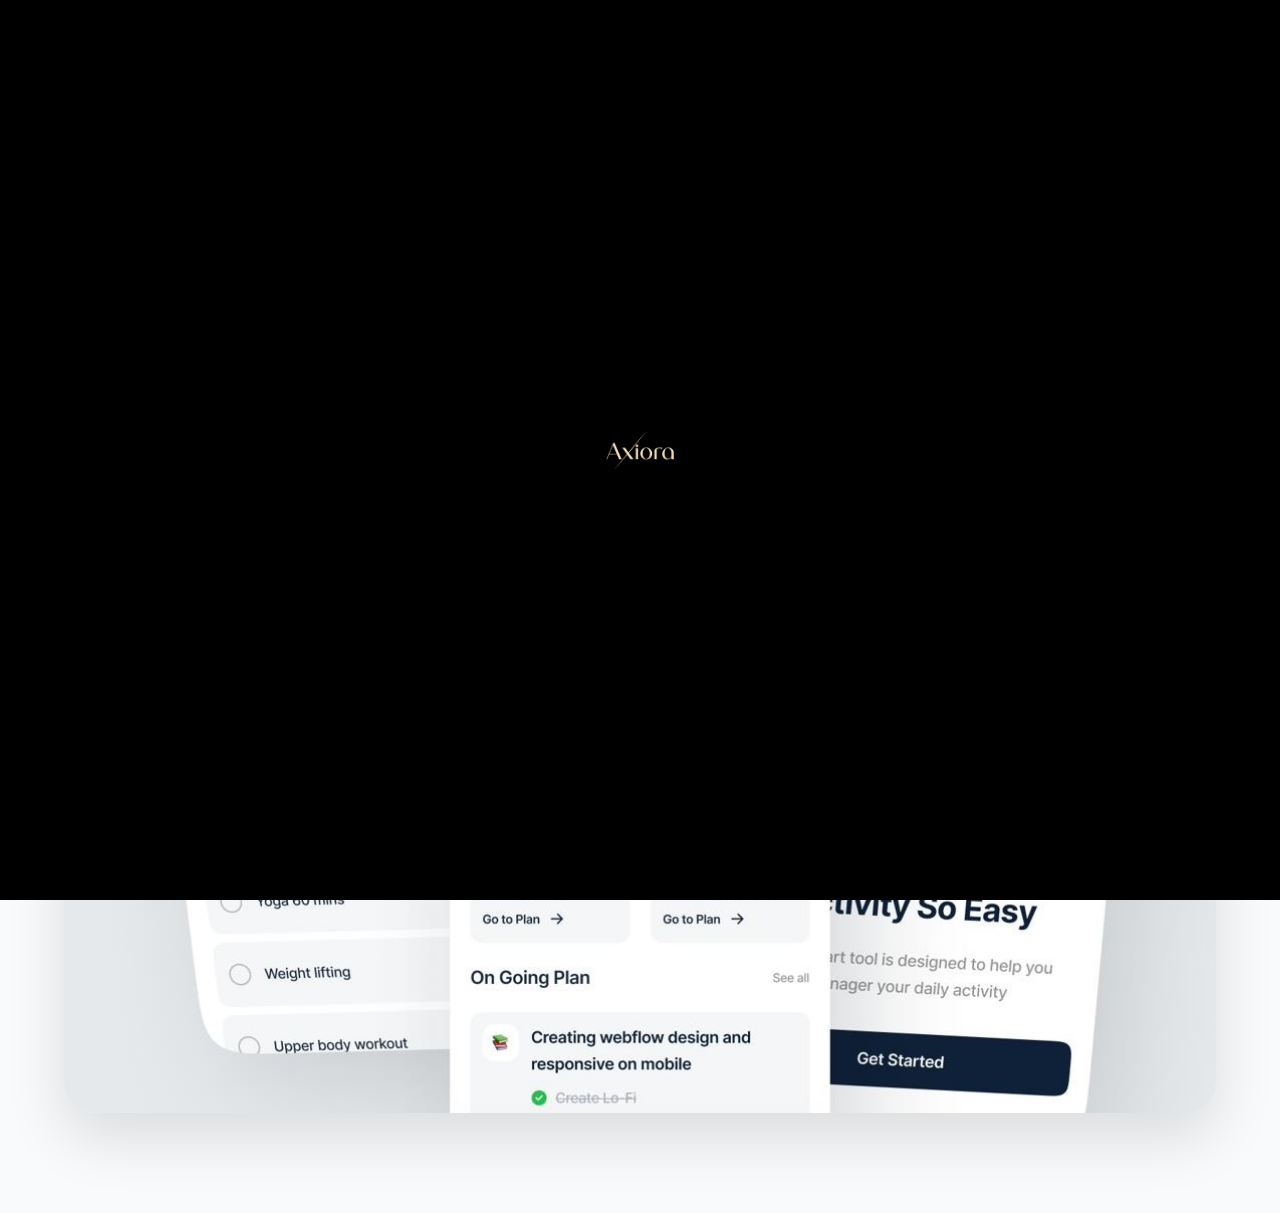
<file: pages/projects/nova.html>
<!DOCTYPE html>

<html lang="en">

<head>

<meta charset="UTF-8">

<meta name="viewport" content="width=device-width, initial-scale=1.0">
<meta name="description" content="Axiora is a digital agency creating modern websites, applications and digital experiences.">
<meta name="keywords" content="web design, web development, UI UX, digital agency, Axiora">

<link rel="icon" href="../../assets/images/favicon.png">




<title>
Lunora Store | Axiora
</title>


<link rel="stylesheet" href="../../assets/css/style.css">

<link rel="stylesheet" href="../../assets/css/responsive.css">


</head>
<body>

     <div class="loader">

    <img src="../../assets/images/favicon.png" alt="Axiora">

</div>
 <header class="header">
    <div class="container">

       <a class="logo">
       Axi<span>ora</span>
       </a>

        <nav class="navbar">

            <ul class="nav-links">

                <li><a href="../../index.html" class="active">Home</a></li>

                <li><a href="../about.html">About</a></li>

                <li><a href="../services.html">Services</a></li>

                <li><a href="../portfolio.html">Portfolio</a></li>

                <li><a href="../contact.html">Contact</a></li>

            </ul>

        </nav>

<button class="menu-toggle">

    <span></span>
    <span></span>
    <span></span>

</button>

        <a href="#" class="btn-primary">
            Get Started
        </a>

    </div>
</header>

<section class="project-hero">

    <div class="container">

        <h1>
            Lunora Store
        </h1>

        <p>
            A modern e-commerce experience
            designed for online shopping.
        </p>

    </div>

</section>
<section class="project-image">

    <div class="container">

        <img src="../../assets/images/project3.jpg" alt="Lunora Store">

    </div>

</section>





<script src="../../assets/js/main.js"></script>
</body>
</file>
<file: assets/css/style.css>
/* Google Font */
@import url('https://fonts.googleapis.com/css2?family=Poppins:wght@300;400;500;600;700;800&display=swap');


:root{

    --primary:#2563EB;
    --secondary:#0F172A;
    --accent:#38BDF8;
    --background:#F8FAFC;
    --text:#1E293B;
    --white:#ffffff;
}
.container{

    width:min(90%,1200px);
    margin:auto;
}

.header{

    width:100%;
    position:fixed;
    top:0;
    left:0;
    background:rgba(255,255,255,.75);
    backdrop-filter:blur(12px);
    border-bottom:1px solid rgba(0,0,0,.05);
    z-index:1000;
}

.header .container{

    display:flex;
    justify-content:space-between;
    align-items:center;
    height:80px;
}

.logo{

    font-size:1.7rem;
    font-weight:700;
    color:var(--secondary);
    letter-spacing:.5px;
}

.nav-links{

    display:flex;
    gap:40px;
}

.nav-links a{

    position:relative;
    font-weight:500;
    transition:.3s;
}
.nav-links a::after{

    content:"";
    position:absolute;
    left:0;
    bottom:-6px;
    width:0;
    height:2px;
    background:var(--primary);
    transition:.3s;

}

.nav-links a:hover::after,
.nav-links .active::after{

    width:100%;

}

.nav-links a:hover{

    color:var(--primary);

}



.btn-primary:hover{

    transform:translateY(-3px);
    box-shadow:0 12px 30px rgba(37,99,235,.25);

}


/* ==========================
   CSS Reset
========================== */

*{
    margin:0;
    padding:0;
    box-sizing:border-box;
}

html{
    scroll-behavior:smooth;
}

body{
    font-family:'Poppins',sans-serif;
    background:#F8FAFC;
    color:#1E293B;
    overflow-x:hidden;
}

img{
    max-width:100%;
    display:block;
}

a{
    text-decoration:none;
    color:inherit;
}

ul{
    list-style:none;
}

button{
    border:none;
    outline:none;
    cursor:pointer;
    font-family:inherit;
}
.hero{

    padding-top:170px;
    padding-bottom:120px;

}
.hero-container{

    display:flex;
    align-items:center;
    justify-content:space-between;
    gap:70px;

}
.hero-content{

    flex:1;

}
.hero-badge{

    display:inline-block;
    background:#E0F2FE;
    color:var(--primary);
    padding:10px 18px;
    border-radius:50px;
    font-size:.9rem;
    font-weight:600;
    margin-bottom:25px;

}
.hero h1{

    font-size:3.8rem;
    line-height:1.15;
    color:var(--secondary);
    margin-bottom:25px;

}
.hero h1 span{

    color:var(--primary);

}
.hero p{

    font-size:1.1rem;
    color:#64748B;
    line-height:1.9;
    max-width:620px;
    margin-bottom:40px;

}
.hero-buttons{

    display:flex;
    gap:20px;

}
.btn-secondary{

    border:2px solid var(--primary);
    color:var(--primary);
    padding:13px 30px;
    border-radius:999px;
    transition:.35s;
    font-weight:600;

}
.btn-secondary:hover{

    background:var(--primary);
    color:white;
}

.hero-image{

    flex:1;

}
.hero-image img{

    width:100%;
    max-width:560px;
    margin-left:auto;

}
/* ======================
   Trusted Section
====================== */


.trusted{

    padding:60px 0;

    background:white;

}
.trusted-title{

    text-align:center;

    color:#64748B;

    font-size:.95rem;

    margin-bottom:35px;

}
.company-logos{

    display:flex;

    justify-content:space-between;

    align-items:center;

    gap:30px;

    flex-wrap:wrap;

}
.company-logos span{

    font-size:1.5rem;

    font-weight:700;

    color:#94A3B8;

    transition:.3s;

}
.company-logos span:hover{

    color:var(--primary);

    transform:translateY(-5px);

}
/* ======================
   Services Section
====================== */


.services{

    padding:100px 0;

}
.section-header{

    text-align:center;

    max-width:700px;

    margin:0 auto 60px;

}


.section-header span{

    color:var(--primary);

    font-weight:600;

}


.section-header h2{

    font-size:2.8rem;

    color:var(--secondary);

    margin:15px 0;

    line-height:1.3;

}


.section-header p{

    color:#64748B;

    line-height:1.8;

}
.services-grid{

    display:grid;

    grid-template-columns:repeat(4,1fr);

    gap:25px;

}
.service-card{

    background:white;

    padding:35px 30px;

    border-radius:24px;

    box-shadow:
    0 10px 30px rgba(15,23,42,.06);

    transition:.35s;

}
.service-card:hover{

    transform:translateY(-10px);

    box-shadow:
    0 20px 40px rgba(37,99,235,.15);

}
.service-icon{

    width:60px;

    height:60px;

    display:flex;

    align-items:center;

    justify-content:center;

    background:#E0F2FE;

    border-radius:18px;

    font-size:28px;

    margin-bottom:25px;

}
.service-card h3{

    color:var(--secondary);

    margin-bottom:15px;

}
.service-card p{

    color:#64748B;

    line-height:1.7;

    margin-bottom:20px;

}
.service-card a{

    color:var(--primary);

    font-weight:600;

}
/* ======================
   About Section
====================== */


.about{

    padding:100px 0;

    background:white;

}
.about-container{

    display:flex;

    align-items:center;

    gap:80px;

}
.about-image{

    flex:1;

}


.about-image img{

    width:100%;

    max-width:520px;

    border-radius:30px;

}
.about-content{

    flex:1;

}
.about-content > span{

    color:var(--primary);

    font-weight:600;

}
.about-content h2{

    font-size:2.7rem;

    color:var(--secondary);

    line-height:1.3;

    margin:15px 0 25px;

}
.about-content > p{

    color:#64748B;

    line-height:1.9;

    margin-bottom:35px;

}
.about-features{

    margin-bottom:35px;

}
.feature{

    display:flex;

    gap:20px;

    margin-bottom:25px;

}
.feature-icon{

    width:40px;

    height:40px;

    background:#DBEAFE;

    color:var(--primary);

    display:flex;

    justify-content:center;

    align-items:center;

    border-radius:50%;

    font-weight:700;

}
.feature h4{

    color:var(--secondary);

    margin-bottom:5px;

}


.feature p{

    color:#64748B;

    font-size:.95rem;

}
/* ======================
   Stats Section
====================== */


.stats{

    padding:80px 0;

    background:var(--secondary);

}
.stats-container{

    display:grid;

    grid-template-columns:repeat(4,1fr);

    gap:30px;

}
.stat-box{

    text-align:center;

    color:white;

}
.stat-box h3{

    font-size:3rem;

    color:white;

    margin-bottom:10px;

}
.stat-box p{

    color:#CBD5E1;

    font-size:1rem;

}
/* ======================
   Portfolio Section
====================== */


.portfolio{

    padding:100px 0;

}
.portfolio-grid{

    display:grid;

    grid-template-columns:repeat(3,1fr);

    gap:30px;

}
.portfolio-card{

    background:white;

    border-radius:25px;

    overflow:hidden;

    box-shadow:
    0 10px 30px rgba(15,23,42,.08);

    transition:.35s;

}
.portfolio-card:hover{

    transform:translateY(-10px);

    box-shadow:
    0 20px 45px rgba(37,99,235,.15);

}
.portfolio-card img{

    width:100%;

    height:240px;

    object-fit:cover;

}
.portfolio-content{

    padding:30px;

}
.portfolio-content h3{

    color:var(--secondary);

    margin-bottom:15px;

}
.portfolio-content p{

    color:#64748B;

    line-height:1.7;

    margin-bottom:20px;

}
.portfolio-content a{

    color:var(--primary);

    font-weight:600;

}
/* ======================
   Testimonials
====================== */


.testimonials{

    padding:100px 0;

    background:#F8FAFC;

}
.testimonial-grid{

    display:grid;

    grid-template-columns:repeat(3,1fr);

    gap:30px;

}
.testimonial-card{

    background:white;

    padding:35px;

    border-radius:25px;

    box-shadow:
    0 10px 30px rgba(15,23,42,.06);

}
.client-info{

    display:flex;

    align-items:center;

    gap:15px;

    margin-bottom:25px;

}
.client-info img{

    width:60px;

    height:60px;

    border-radius:50%;

    object-fit:cover;

}
.client-info h4{

    color:var(--secondary);

}
.client-info span{

    color:#64748B;

    font-size:.9rem;

}
.testimonial-card p{

    color:#64748B;

    line-height:1.8;

    margin-bottom:20px;

}
.stars{

    color:#F59E0B;

    letter-spacing:3px;

}
/* ======================
   FAQ Section
====================== */


.faq{

    padding:100px 0;

}
.faq-container{

    max-width:850px;

    margin:auto;

}
.faq-item{

    background:white;

    padding:30px;

    border-radius:20px;

    margin-bottom:20px;

    box-shadow:
    0 10px 25px rgba(15,23,42,.06);

    transition:.3s;

}
.faq-item:hover{

    transform:translateY(-5px);

}
.faq-item h3{

    color:var(--secondary);

    margin-bottom:12px;

    font-size:1.15rem;

}
.faq-item p{

    color:#64748B;

    line-height:1.8;

}
/* ======================
   Contact Section
====================== */


.contact{

    padding:100px 0;

    background:white;

}
.contact-container{

    display:flex;

    gap:80px;

    align-items:center;

}
.contact-info{

    flex:1;

}
.contact-info > span{

    color:var(--primary);

    font-weight:600;

}
.contact-info h2{

    font-size:2.7rem;

    color:var(--secondary);

    margin:15px 0 25px;

    line-height:1.3;

}
.contact-info p{

    color:#64748B;

    line-height:1.8;

}
.contact-details{

    margin-top:35px;

}


.contact-details div{

    margin-bottom:20px;

}


.contact-details strong{

    color:var(--secondary);

}
.contact-form{

    flex:1;

    background:#F8FAFC;

    padding:40px;

    border-radius:25px;

}
.contact-form input,
.contact-form textarea{


    width:100%;

    padding:15px 18px;

    margin-bottom:20px;

    border:none;

    outline:none;

    border-radius:12px;

    background:white;

    font-family:inherit;

}
.contact-form textarea{

    height:150px;

    resize:none;

}
.contact-form button{

    width:100%;

}
/* ======================
   Footer
====================== */


.footer{

    background:var(--secondary);

    color:white;

    padding-top:70px;

}
.footer-container{

    display:grid;

    grid-template-columns:2fr 1fr 1fr 1fr;

    gap:40px;

}

.footer-links{

    display:flex;

    flex-direction:column;

    gap:12px;

}


.footer-links h4,
.footer-social h4{

    margin-bottom:10px;

}
.footer-links a,
.footer-social a{

    color:#CBD5E1;

    transition:.3s;

}


.footer-links a:hover,
.footer-social a:hover{

    color:white;

}
.footer-bottom{

    margin-top:50px;

    padding:25px 0;

    border-top:1px solid rgba(255,255,255,.1);

    text-align:center;

}


.footer-bottom p{

    color:#94A3B8;

}
/* Hamburger */

.menu-toggle{

    display:none;

    width:45px;

    height:40px;

    background:transparent;

    flex-direction:column;

    justify-content:center;

    gap:6px;

}


.menu-toggle span{

    width:25px;

    height:3px;

    background:var(--secondary);

    border-radius:5px;

    transition:.3s;

}
/* ======================
   Scroll Animation
====================== */


.reveal{

    opacity:0;

    transform:translateY(50px);

    transition:1s ease;

}


.reveal.active{

    opacity:1;

    transform:translateY(0);

}
.header.scrolled{

    background:white;

    box-shadow:
    0 10px 30px rgba(0,0,0,.08);

}
.logo{

    font-size:2rem;

    font-weight:800;

    color:var(--secondary);

    letter-spacing:-1px;

}


.logo span{

    color:var(--primary);

}
/* Loader */

.loader{

    position:fixed;

    top:0;

    left:0;

    width:100%;

    height:100vh;

    background:white;

    display:flex;

    align-items:center;

    justify-content:center;

    z-index:9999;

    transition:.6s;

}


.loader::before{

    content:"";

    position:absolute;

    width:110px;

    height:110px;

    border:5px solid #000;

    border-top-color:transparent;

    border-radius:50%;

    animation:rotate 1s linear infinite;

}


.loader img{

    width:65px;

    height:auto;

    z-index:2;

}



@keyframes rotate{

    from{

        transform:rotate(0deg);

    }


    to{

        transform:rotate(360deg);

    }

}



.loader.hide{

    opacity:0;

    visibility:hidden;

}

.btn-primary{

    position:relative;

    overflow:hidden;

    transition:.3s ease;

}


.btn-primary:hover{

    transform:translateY(-3px);

    box-shadow:
    0 15px 30px rgba(37,99,235,.25);

}
.btn-primary::before{

    content:"";

    position:absolute;

    top:0;

    left:-100%;

    width:100%;

    height:100%;

    background:
    linear-gradient(
    120deg,
    transparent,
    rgba(255,255,255,.4),
    transparent
    );


    transition:.6s;

}


.btn-primary:hover::before{

    left:100%;

}

.service-card,
.portfolio-card,
.testimonial-card{

    transition:
    transform .35s ease,
    box-shadow .35s ease;

}


.service-card:hover,
.portfolio-card:hover,
.testimonial-card:hover{

    transform:translateY(-12px);

}
.nav-links a{

    position:relative;

}
.nav-links a::after{

    content:"";

    position:absolute;

    bottom:-8px;

    left:0;

    width:0;

    height:2px;

    background:var(--primary);

    transition:.3s;

}


.nav-links a:hover::after{

    width:100%;

}
.about-image img{

    transition:.5s;

}


.about-image img:hover{

    transform:scale(1.05);

}
/* =========================
   Project Case Study
========================= */


.project-hero{

    padding:160px 0 80px;

    text-align:center;

}


.project-hero h1{

    font-size:64px;

    font-weight:800;

    margin-bottom:20px;

}


.project-hero p{

    max-width:650px;

    margin:auto;

    font-size:20px;

    color:#666;

    line-height:1.7;

}



/* Main Project Image */

.project-image{

    padding:40px 0 100px;

}


.project-image img{

    width:100%;

    max-height:650px;

    object-fit:cover;

    border-radius:30px;

    display:block;

    box-shadow:0 25px 60px rgba(0,0,0,.12);

}



/* Project Info */


.project-info{

    padding:80px 0;

}


.project-info h2{

    font-size:42px;

    margin-bottom:25px;

}


.project-info p{

    font-size:18px;

    line-height:1.8;

    color:#666;

    max-width:800px;

}



/* Technology */


.tech-list{

    display:flex;

    gap:15px;

    flex-wrap:wrap;

    margin-top:30px;

}


.tech-list span{

    padding:12px 25px;

    background:#f5f5f5;

    border-radius:50px;

    font-weight:600;

}



/* Result */

.result{

    padding:80px 0;

    background:#0b0b0b;

    color:white;

}


.result h2{

    font-size:42px;

}


.result p{

    color:#ccc;

    max-width:700px;

    line-height:1.8;

}
/* =========================
   ABOUT PAGE
========================= */


.about-page{

    padding:100px 0;

}


.about-container{

    display:flex;

    align-items:center;

    gap:70px;

}


.about-content{

    flex:1;

}


.about-content span{

    color:#0066ff;

    font-weight:600;

    font-size:18px;

}


.about-content h2{

    font-size:45px;

    line-height:1.2;

    margin:20px 0;

}


.about-content p{

    color:#666;

    font-size:18px;

    line-height:1.8;

    max-width:600px;

}



.about-image{

    flex:1;

}


.about-image img{

    width:100%;

    border-radius:30px;

    object-fit:cover;

    box-shadow:0 20px 50px rgba(0,0,0,.12);

}



/* =========================
   VALUES
========================= */


.values{

    padding:100px 0;

    background:#f8f8f8;

}


.values-grid{

    display:grid;

    grid-template-columns:repeat(3,1fr);

    gap:30px;

    margin-top:50px;

}


.value-card{

    background:white;

    padding:40px 30px;

    border-radius:25px;

    transition:.3s;

}


.value-card:hover{

    transform:translateY(-10px);

}


.value-card h3{

    font-size:24px;

    margin-bottom:15px;

}


.value-card p{

    color:#666;

    line-height:1.7;

}



/* =========================
   STATS
========================= */


.stats{

    padding:90px 0;

}


.stats-grid{

    display:grid;

    grid-template-columns:repeat(3,1fr);

    text-align:center;

    gap:30px;

}


.stat-item h2{

    font-size:55px;

    color:#0066ff;

}


.stat-item p{

    color:#666;

    font-size:18px;

}



/* =========================
   ABOUT CTA
========================= */


.about-cta{

    padding:90px 0;

    text-align:center;

    background:#0b0b0b;

    color:white;

}


.about-cta h2{

    font-size:45px;

    margin-bottom:30px;

}
/* =========================
   CONTACT PAGE
========================= */


.contact-section{

    padding:100px 0;

}


.contact-container{

    display:flex;

    align-items:flex-start;

    gap:80px;

}



.contact-info{

    flex:1;

}


.contact-info span{

    color:#0066ff;

    font-size:18px;

    font-weight:600;

}


.contact-info h2{

    font-size:45px;

    line-height:1.2;

    margin:20px 0;

}


.contact-info p{

    color:#666;

    font-size:18px;

    line-height:1.8;

}



.contact-item{

    margin-top:30px;

}


.contact-item h4{

    font-size:20px;

    margin-bottom:8px;

}


.contact-item p{

    color:#555;

}



/* FORM */


.contact-form{

    flex:1;

    background:#f8f8f8;

    padding:40px;

    border-radius:30px;

}



.contact-form form{

    display:flex;

    flex-direction:column;

    gap:20px;

}



.contact-form input,

.contact-form textarea{


    width:100%;

    padding:18px 20px;

    border:none;

    outline:none;

    border-radius:15px;

    font-size:16px;

    background:white;

}



.contact-form textarea{

    height:160px;

    resize:none;

}



.contact-form input:focus,

.contact-form textarea:focus{

    box-shadow:0 0 0 2px #0066ff;

}

/* LOADER */


.loader{

    position:fixed;

    inset:0;

    background:#000;

    display:flex;

    align-items:center;

    justify-content:center;

    z-index:9999;

}



.loader img{

    width:90px;

    animation:pulse 1.5s infinite;

}



@keyframes pulse{

    0%{

        transform:scale(1);

    }


    50%{

        transform:scale(1.15);

    }


    100%{

        transform:scale(1);

    }

}



.loader.hide{

    opacity:0;

    visibility:hidden;

    transition:.6s;

}

/* LOADER */


.loader{

    position:fixed;

    inset:0;

    background:#000;

    display:flex;

    align-items:center;

    justify-content:center;

    z-index:9999;

}



.loader img{

    width:90px;

    animation:pulse 1.5s infinite;

}



@keyframes pulse{

    0%{

        transform:scale(1);

    }


    50%{

        transform:scale(1.15);

    }


    100%{

        transform:scale(1);

    }

}



.loader.hide{

    opacity:0;

    visibility:hidden;

    transition:.6s;

}

/* =========================
   404 PAGE
========================= */


.error-page{

    min-height:100vh;

    display:flex;

    align-items:center;

    justify-content:center;

    text-align:center;

}



.error-page h1{

    font-size:150px;

    line-height:1;

    color:#0066ff;

    margin-bottom:20px;

}



.error-page h2{

    font-size:40px;

    margin-bottom:15px;

}



.error-page p{

    color:#666;

    font-size:18px;

    margin-bottom:40px;

}
</file>
<file: assets/css/responsive.css>
@media(max-width:992px){


    .hero-container,
    .about-container,
    .contact-container{

        flex-direction:column;

        text-align:center;

    }



    .hero h1{

        font-size:3rem;

    }



    .hero-image img{

        margin:auto;

    }



    .services-grid{

        grid-template-columns:repeat(2,1fr);

    }



    .portfolio-grid{

        grid-template-columns:repeat(2,1fr);

    }



    .testimonial-grid{

        grid-template-columns:1fr;

    }



    .stats-container{

        grid-template-columns:repeat(2,1fr);

    }



    .footer-container{

        grid-template-columns:repeat(2,1fr);

    }


}
@media(max-width:576px){


    .container{

        width:90%;

    }



    .header .container{

        height:70px;

    }



    .hero{

        padding-top:120px;

    }



    .hero h1{

        font-size:2.2rem;

    }



    .hero p{

        font-size:.95rem;

    }



    .hero-buttons{

        flex-direction:column;

    }



    .services-grid,
    .portfolio-grid,
    .stats-container,
    .footer-container{

        grid-template-columns:1fr;

    }



    .section-header h2,
    .about-content h2,
    .contact-info h2{

        font-size:2rem;

    }



    .contact-form{

        padding:25px;

    }


}
@media(max-width:768px){


    .menu-toggle{

        display:flex;

    }



    .navbar{

        position:absolute;

        top:70px;

        left:0;

        width:100%;

        background:white;

        padding:30px;

        display:none;

    }



    .navbar.active{

        display:block;

    }



    .nav-links{

        flex-direction:column;

        gap:25px;

        text-align:center;

    }



    .header .btn-primary{

        display:none;

    }


}

/* =========================
   TABLET
========================= */

@media(max-width:992px){


.container{

    width:90%;

}


/* Header */

.navbar{

    display:none;

}


.menu-toggle{

    display:flex;

}


/* About */

.about-container{

    flex-direction:column;

}


.about-content h2{

    font-size:36px;

}


/* Contact */

.contact-container{

    flex-direction:column;

}


.values-grid{

    grid-template-columns:1fr;

}


.stats-grid{

    grid-template-columns:1fr;

}



}

/* =========================
   MOBILE
========================= */

@media(max-width:600px){


.page-hero{

    padding:120px 0 60px;

}


.page-hero h1{

    font-size:38px;

}



.section-header h2{

    font-size:32px;

}



/* Services */

.services-grid{

    grid-template-columns:1fr;

}



/* Portfolio */

.portfolio-grid{

    grid-template-columns:1fr;

}



/* Project */

.project-hero h1{

    font-size:40px;

}



.project-image img{

    border-radius:20px;

}



/* About */

.about-content h2{

    font-size:30px;

}



.about-image img{

    border-radius:20px;

}



/* Contact */

.contact-form{

    padding:25px;

}


.contact-info h2{

    font-size:32px;

}



.btn-primary{

    padding:14px 25px;

}

}
</file>
